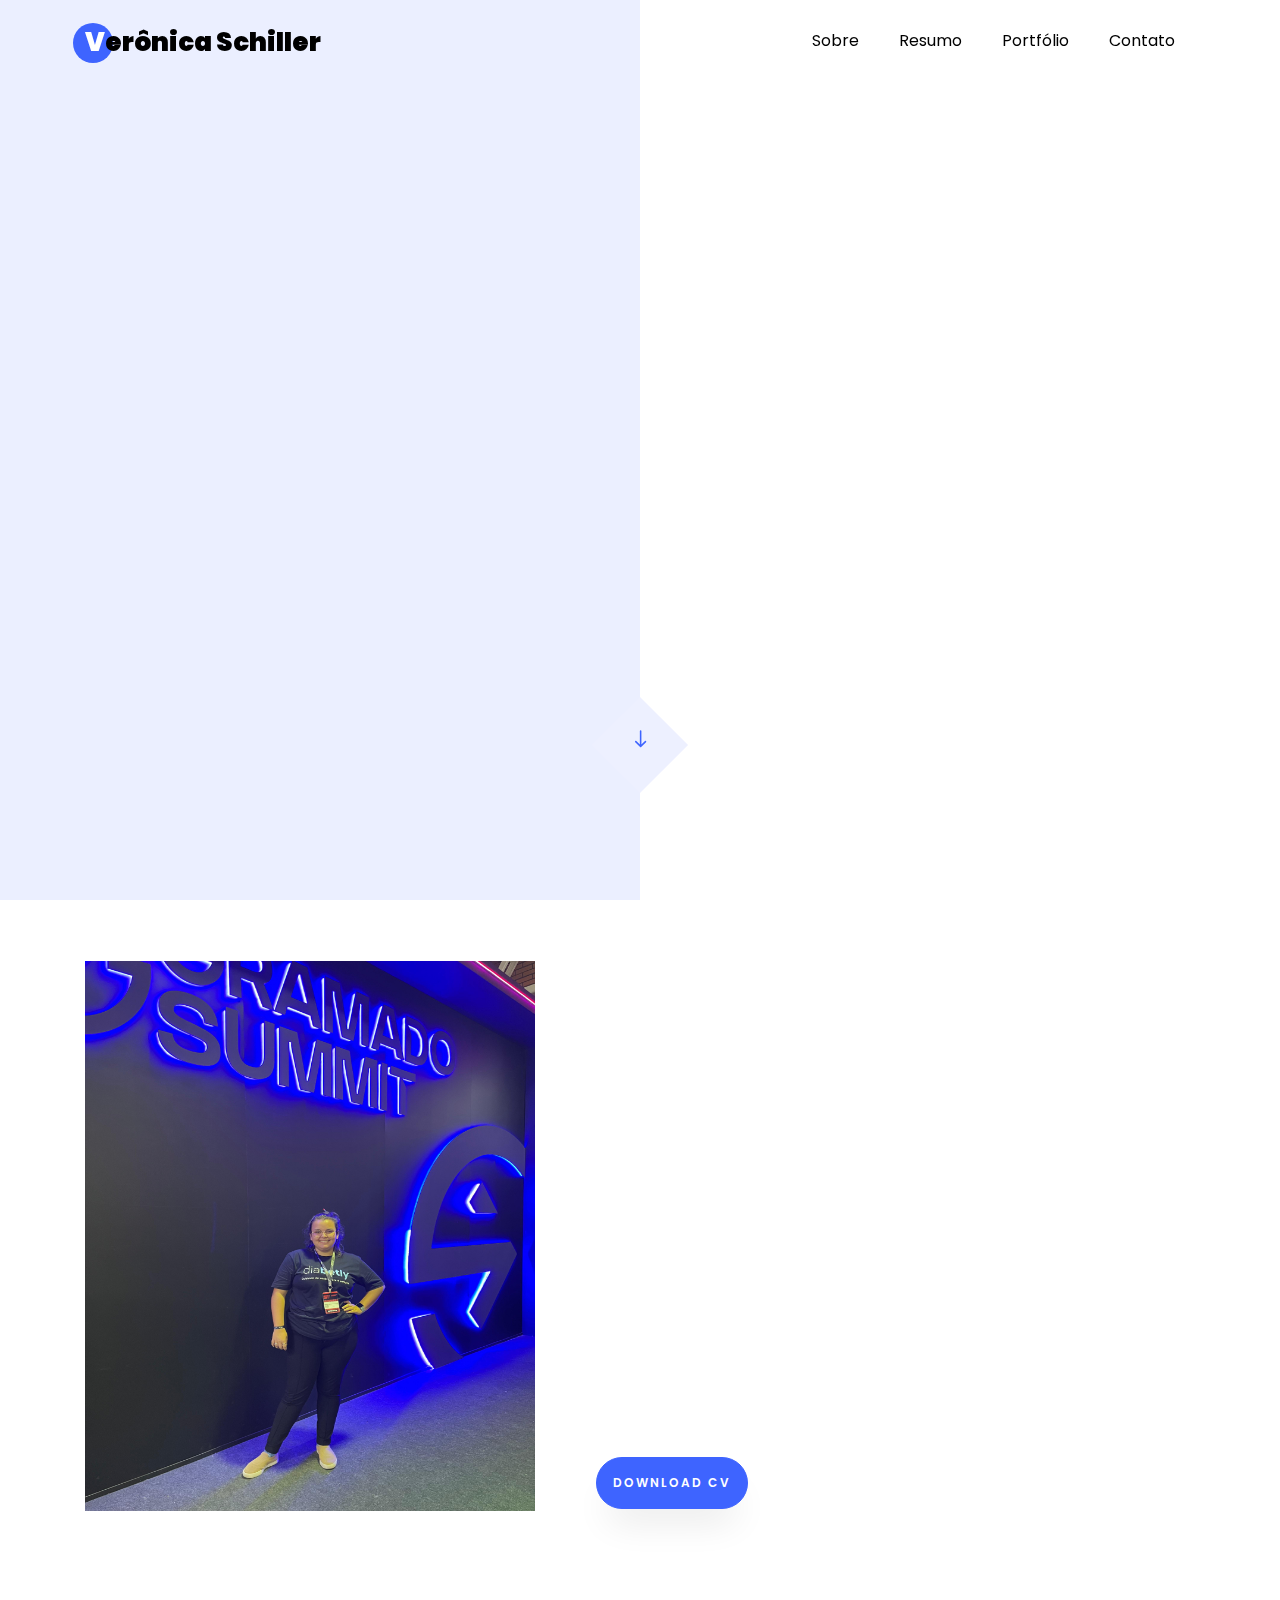
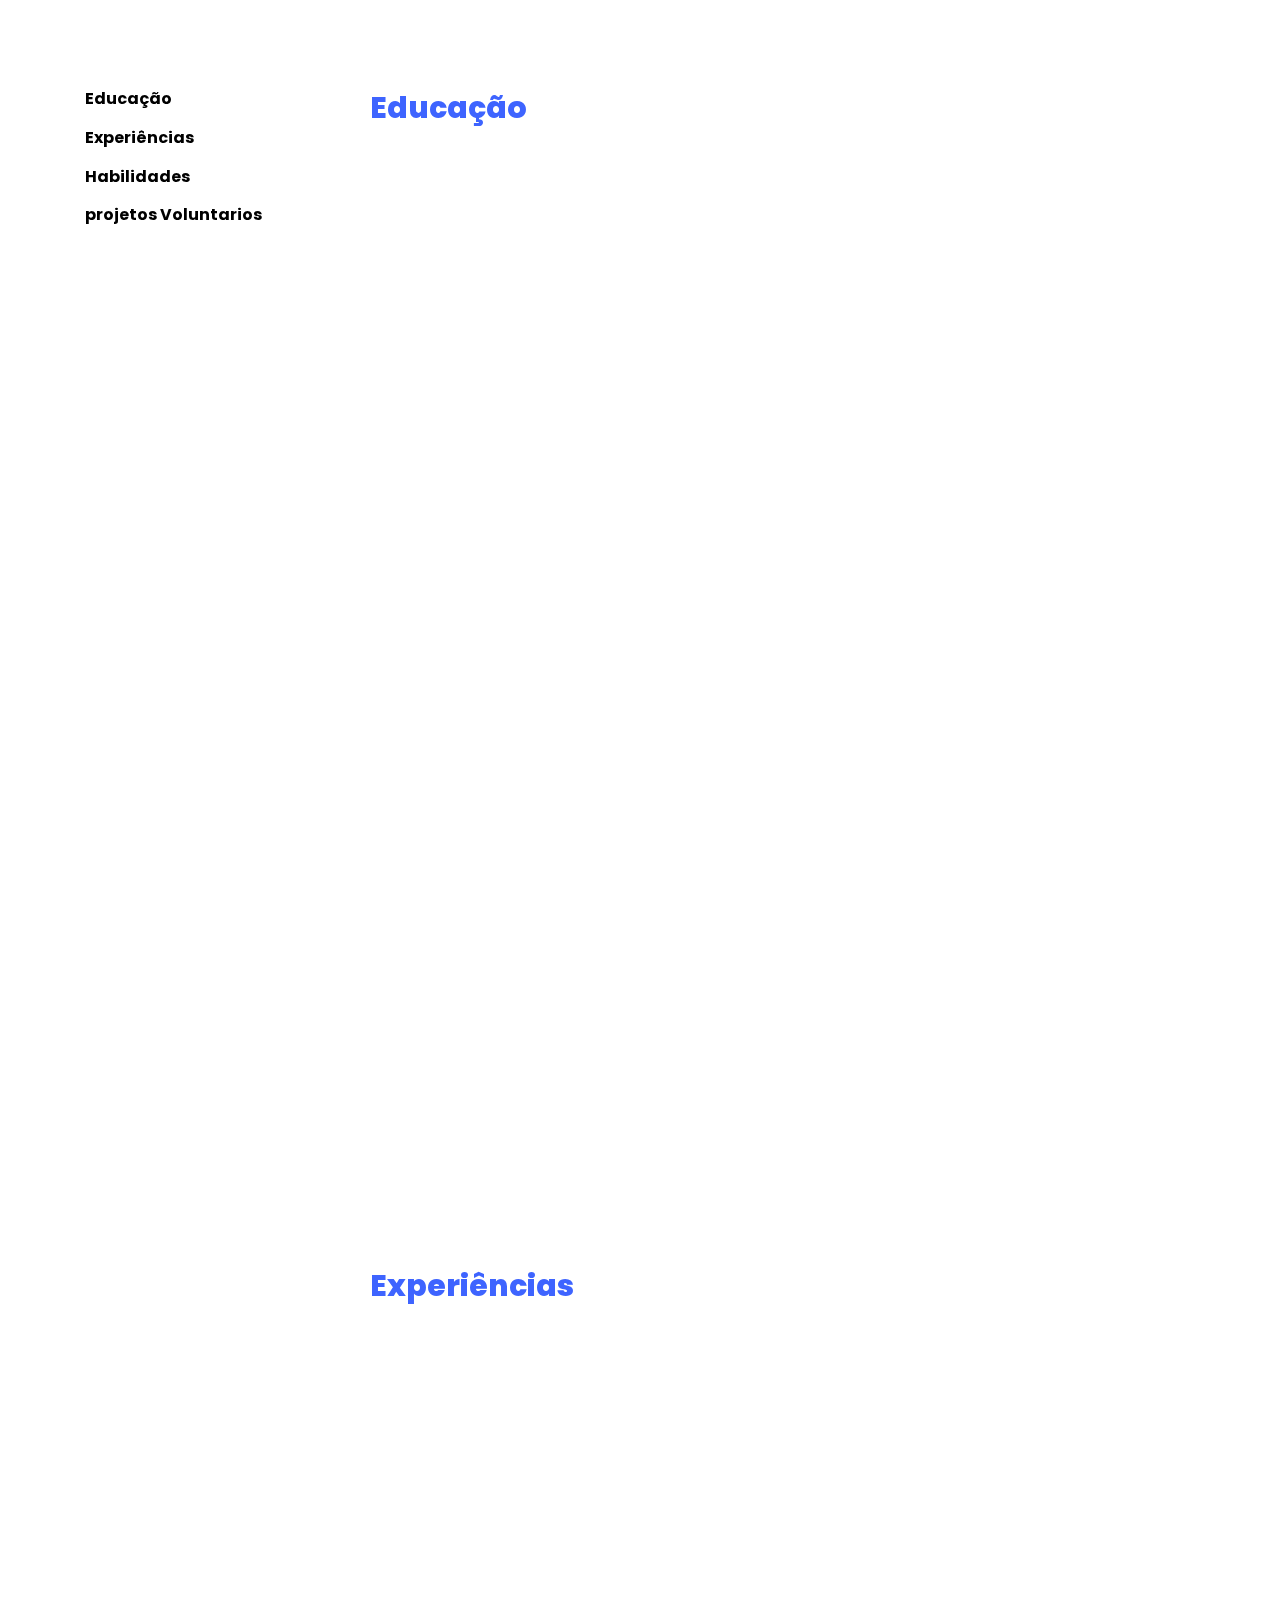
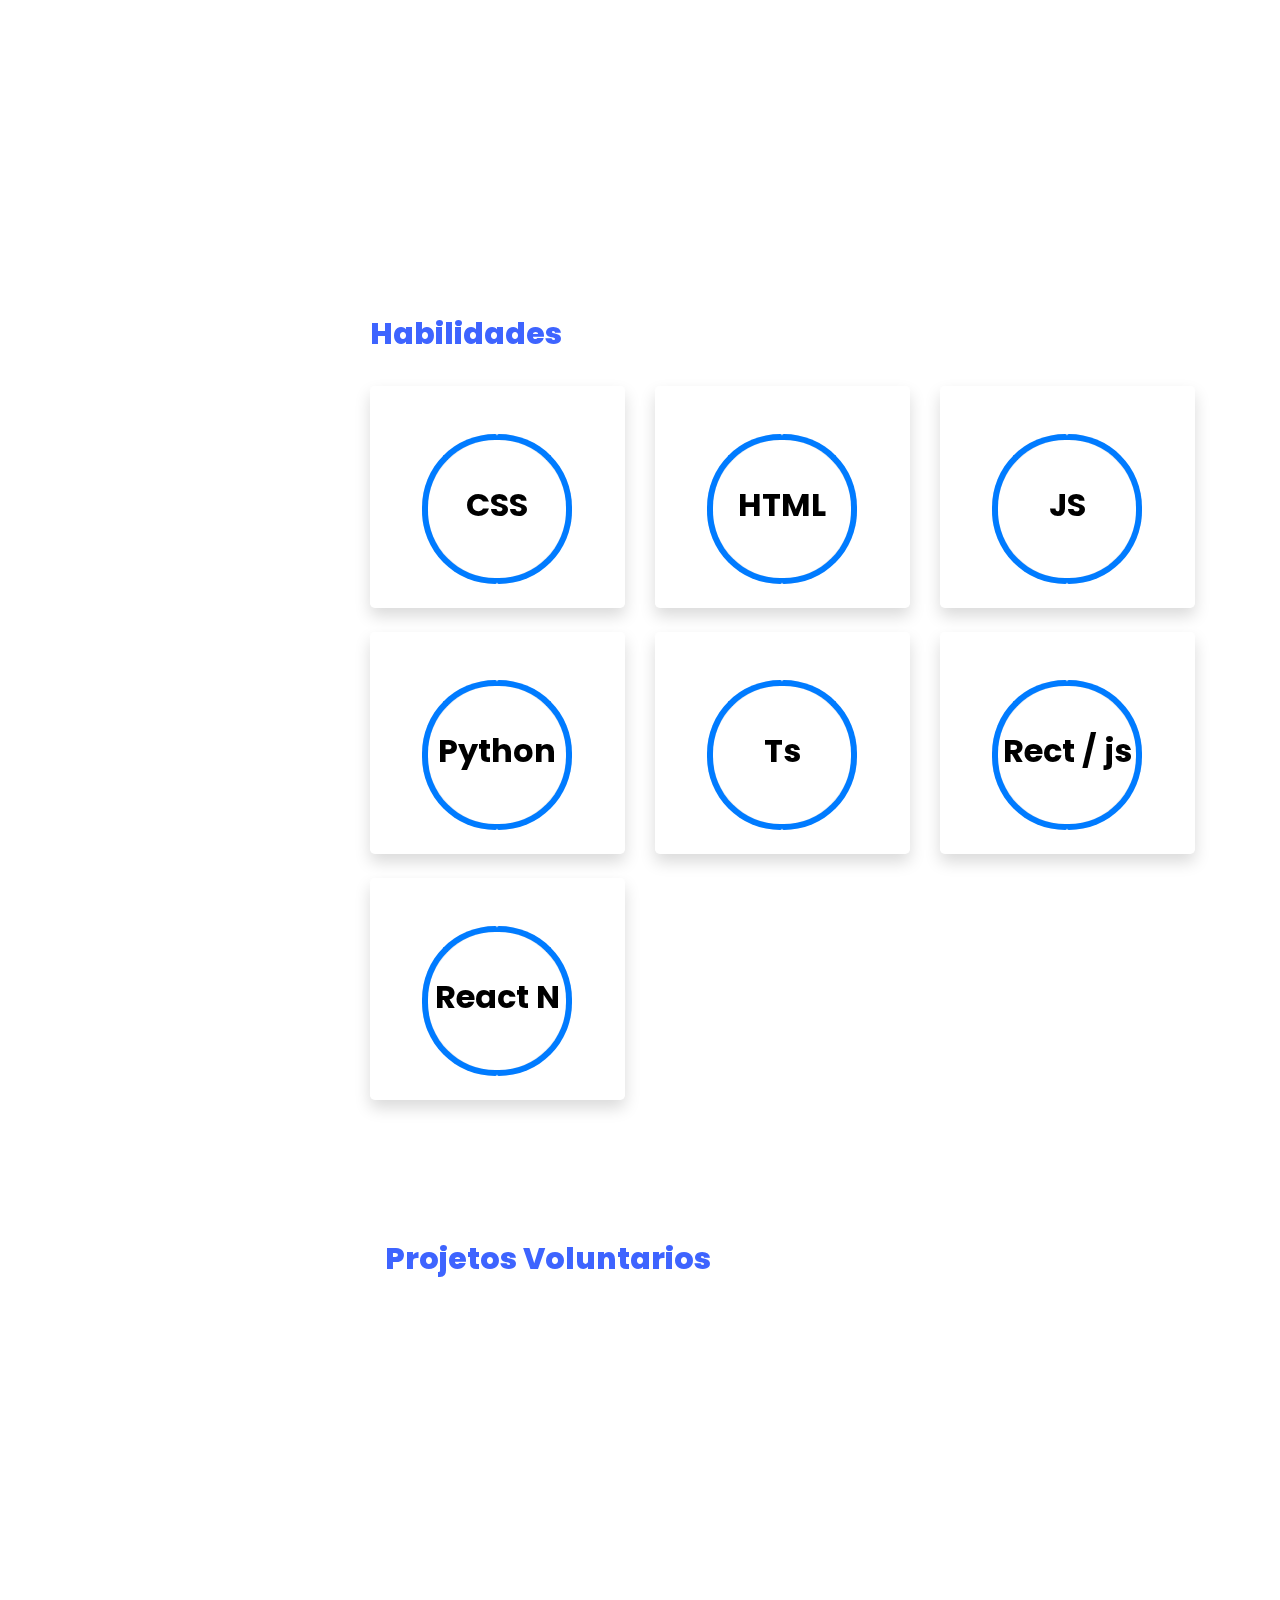
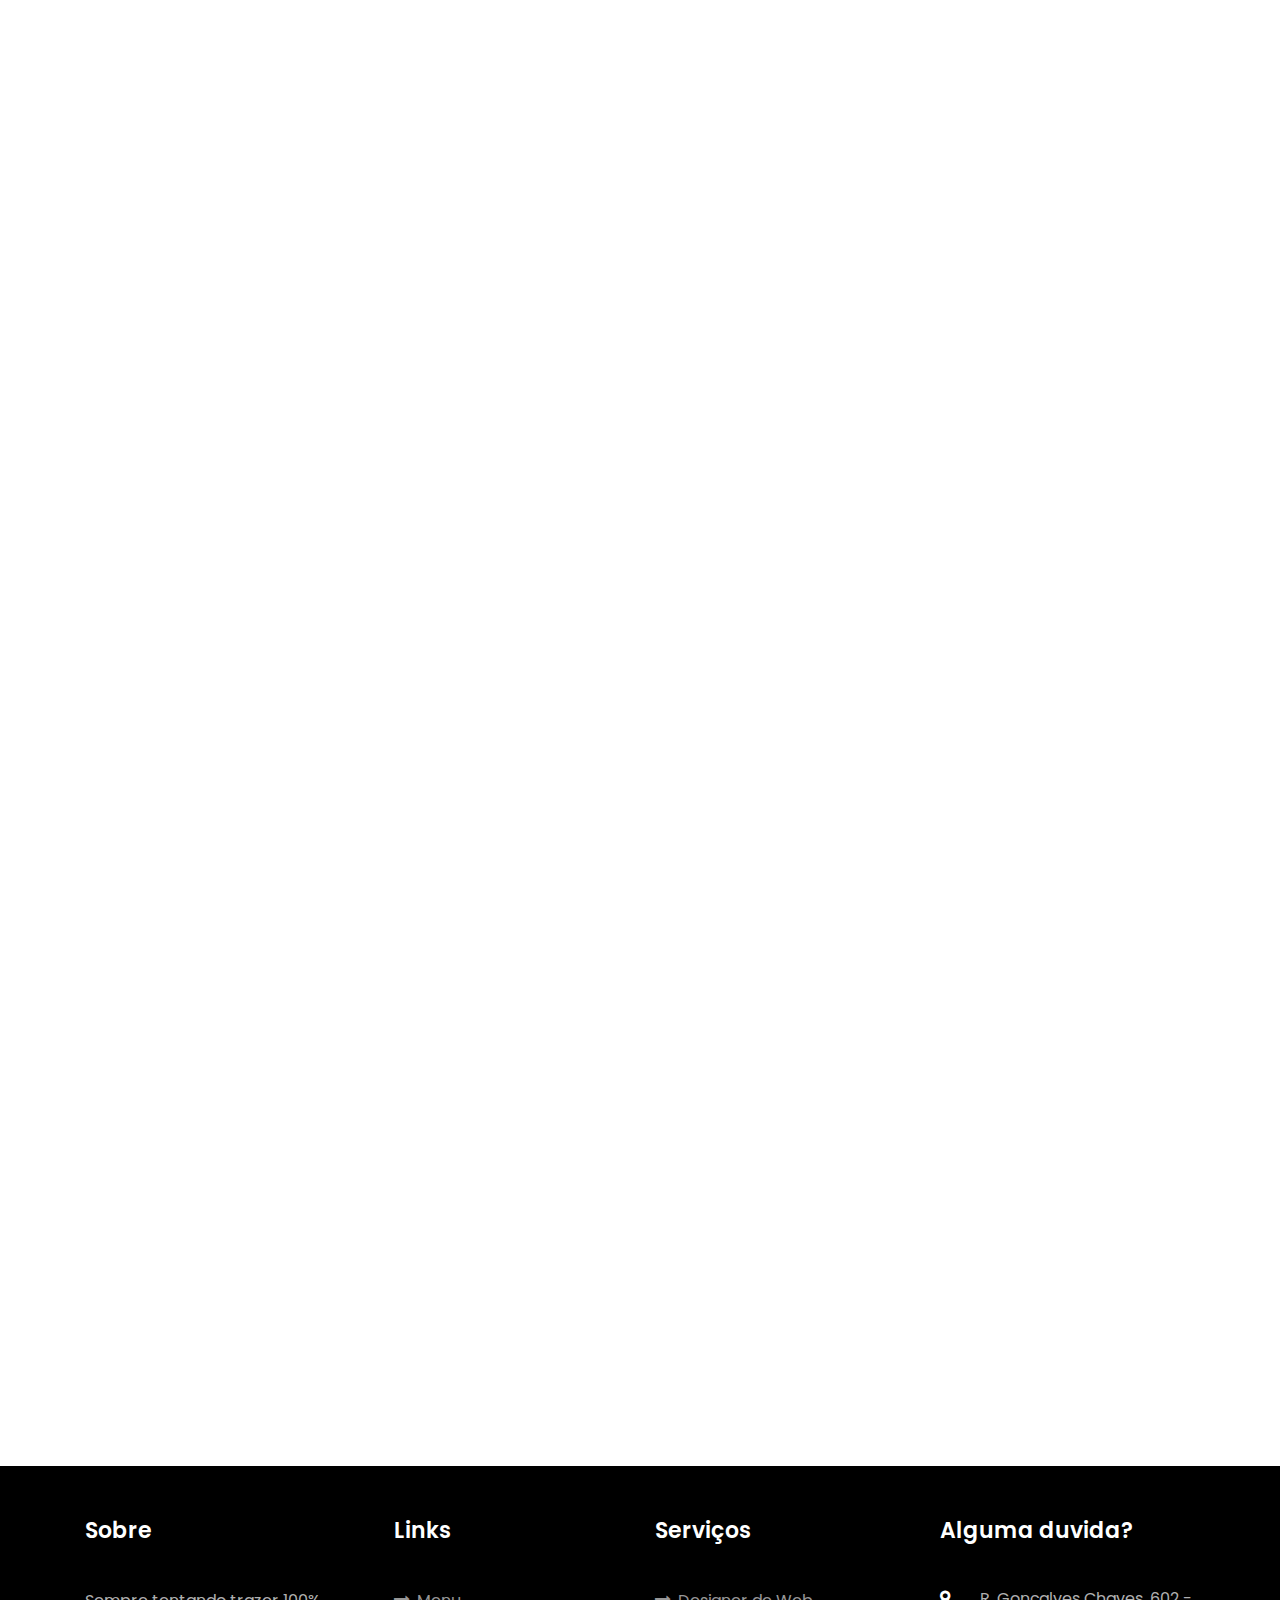
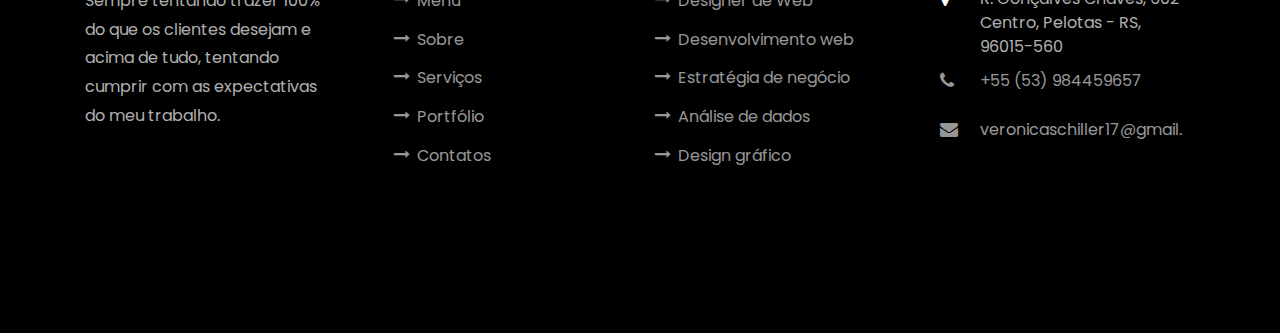
<file: index.html>
<!DOCTYPE html>
<html lang="pt-br">

<head>
	<title>v.s - Posso ser seu no futuro!</title>
	<meta charset="utf-8">
	<meta name="viewport" content="width=device-width, initial-scale=1, shrink-to-fit=no">

	<link href="https://fonts.googleapis.com/css?family=Poppins:100,200,300,400,500,600,700,800,900" rel="stylesheet">

	<link rel="stylesheet" href="css/open-iconic-bootstrap.min.css">
	<link rel="stylesheet" href="css/animate.css">

	<link rel="stylesheet" href="css/owl.carousel.min.css">
	<link rel="stylesheet" href="css/owl.theme.default.min.css">
	<link rel="stylesheet" href="css/magnific-popup.css">

	<link rel="stylesheet" href="css/aos.css">

	<link rel="stylesheet" href="css/ionicons.min.css">

	<link rel="stylesheet" href="css/flaticon.css">
	<link rel="stylesheet" href="css/icomoon.css">
	<link rel="stylesheet" href="css/style.css">
</head>

<body data-spy="scroll" data-target=".site-navbar-target" data-offset="300">


	<nav class="navbar navbar-expand-lg navbar-dark ftco_navbar ftco-navbar-light site-navbar-target fixed-top"
		id="ftco-navbar">
		<div class="container">
			<a class="navbar-brand" href="index.html"><span>V</span>erônica Schiller</a>
			<button class="navbar-toggler js-fh5co-nav-toggle fh5co-nav-toggle" type="button" data-toggle="collapse"
				data-target="#ftco-nav" aria-controls="ftco-nav" aria-expanded="false" aria-label="Toggle navigation">
				<span class="oi oi-menu"></span> Menu
			</button>

			<div class="collapse navbar-collapse" id="ftco-nav">
				<ul class="navbar-nav nav ml-auto">
					<li class="nav-item"><a href="#about-section" class="nav-link"><span>Sobre</span></a></li>
					<li class="nav-item"><a href="#resume-section" class="nav-link"><span>Resumo</span></a></li>
					<li class="nav-item"><a href="#projects-section" class="nav-link"><span>Portfólio</span></a></li>
					<li class="nav-item"><a href="#contact-section" class="nav-link"><span>Contato</span></a></li>
				</ul>
			</div>
		</div>
	</nav>
	<section class="hero-wrap js-fullheight">
		<div class="overlay"></div>
		<div class="container">
			<div class="row no-gutters slider-text js-fullheight justify-content-center align-items-center">
				<div class="col-lg-8 col-md-6 ftco-animate d-flex align-items-center">
					<div class="text text-center">
						<span class="subheading">olá! Eu sou</span>
						<h1>Verônica Schiller</h1>
						<h2>Eu sou
							<span class="txt-rotate" data-period="2000" <!--
								data-rotate='[ "Dev. Fullstack.", "Desenvolvedora.", "Analista de suporte."]'></span>
							-->
						</h2>
					</div>
				</div>
			</div>
		</div>
		</div>
		<div class="mouse">
			<a href="#" class="mouse-icon">
				<div class="mouse-wheel"><span class="ion-ios-arrow-round-down"></span></div>
			</a>
		</div>
	</section>

	<section class="ftco-about img ftco-section ftco-no-pt ftco-no-pb" id="about-section">
        <div class="container">
            <div class="row d-flex no-gutters">
                <div class="col-md-5 col-lg-5 d-flex">
                    <div class="img-about img d-flex align-items-stretch">
                        <div class="overlay"></div>
                        <div class="img d-flex align-self-stretch align-items-center">
                            <img src="images/gramadosummit.jpg" height="550px" width="450px" alt="">
                        </div>
                    </div>
                </div>
                <div class="col-md-7 col-lg-7 pl-md-5 py-5">
                    <div class="row justify-content-start pb-3">
                        <div class="col-md-12 heading-section ftco-animate">
							<h1 class="big">Sobre</h1>
							<h2 class="mb-4">Sobre mim</h2>
							<p>Sou desenvolvedora de software com uma forte paixão por tecnologia e inovação. Atualmente, sou CEO da startup Diabetly, onde lidero o desenvolvimento de um sistema para melhorar a gestão do tratamento de Diabetes Mellitus. Tenho experiência em diversas tecnologias e frameworks, incluindo React, React Native, JavaScript, TypeScript, e muito mais..</p>
							<ul class="about-info mt-4 px-md-0 px-2">
								<li class="d-flex"><span>nome:</span> <span>Verônica A. Schiller</span></li>
								<li class="d-flex"><span>Data De nasc:</span> <span>07 de setembro de 2002</span></li>
								<li class="d-flex"><span>Endereço:</span> <span>Pelotas/RS Três vendas</span></li>
								<li class="d-flex"><span>Email:</span> <span>veronicaschiller17@gmail.com</span></li>
								<li class="d-flex"><span>Fone: </span> <span>+55 (53)984459657</span></li>
							</ul>
						</div>
					</div>

					</p>
					<p><a href="https://drive.google.com/file/d/1pgQ8uU5zvqOqMXTI31I3rBRMTZNa9lMb/view?usp=sharing" class="btn btn-primary py-3 px-3">Download CV</a></p>
				</div>
			</div>
		</div>
		</div>
		</div>
	</section>



	<section class="ftco-section ftco-no-pb goto-here" id="resume-section">
		<div class="container">
			<div class="row">
				<div class="col-md-3">
					<nav id="navi">
						<ul>
							<li><a href="#page-1">Educação</a></li>
							<li><a href="#page-2">Experiências</a></li>
							<li><a href="#page-3">Habilidades</a></li>
							<li><a href="#page-4">projetos Voluntarios</a></li>

						</ul>
					</nav>
				</div>
				<div class="col-md-9">
					<div id="page-1" class="page one">
						<h2 class="heading">Educação</h2>
						<div class="resume-wrap d-flex ftco-animate">
							<div class="icon d-flex align-items-center justify-content-center">
								<span class="flaticon-ideas"></span>
							</div>
							<div class="text pl-3">
								<span class="date">2021-2024</span>
								<h2>formada na faculdade de tecnologia </h2>
								<span class="position">Faculdade Senac</span>
								<span class="position">conclusão: 07/24</span>
								<p>No curso de analise e desenvolvimento de sistemas, apaixonada pela instituição
									desde a primeira vez que entrei </p>
							</div>
						</div>
						<div class="resume-wrap d-flex ftco-animate">
							<div class="icon d-flex align-items-center justify-content-center">
								<span class="flaticon-ideas"></span>
							</div>
							<div class="text pl-3">
								<span class="date">2017-2020</span>
								<h2>Ensino médio (completo)</h2>
								<span class="position">E.E.M Nossa Senhora De Lurdes</span>
								<p>Início/conclusão de ensino médio, formada no anos de 2020</p>
							</div>
						</div>
						<div class="resume-wrap d-flex ftco-animate">
							<div class="icon d-flex align-items-center justify-content-center">
								<span class="flaticon-ideas"></span>
							</div>
							<div class="text pl-3">
								<span class="date">2018-2020</span>
								<h2>Curso de inglês</h2>
								<span class="position">Topway school</span>
								<p>Formada com mérito na escola de inglês, com participações em eventos da escola</p>
							</div>
						</div>
						<div class="resume-wrap d-flex ftco-animate">
							<div class="icon d-flex align-items-center justify-content-center">
								<span class="flaticon-ideas"></span>
							</div>
							<div class="text pl-3">
								<span class="date">2018-2020</span>
								<h2>Ensino fundamental (completo)</h2>
								<span class="position">E.M.E.F. Nossa Senhora das Dores</span>
								<p>Formada com mérito na escola, com boas avaliações escolares, e com participações em
									eventos da escola</p>
							</div>
						</div>
						<div class="resume-wrap d-flex ftco-animate">
							<div class="icon d-flex align-items-center justify-content-center">
								<span class="flaticon-ideas"></span>
							</div>
							<div class="text pl-3">
								<span class="date">2018-2019</span>
								<h2>Curso de dev em robótica</h2>
								<span class="position">rocketseat school</span>
								<p>Conclusão da trilha do curso de dev em robótica</p>
							</div>
						</div>
						<div class="resume-wrap d-flex ftco-animate">
							<div class="icon d-flex align-items-center justify-content-center">
								<span class="flaticon-ideas"></span>
							</div>
					</div>

					<div id="page-2" class="page two">
						<h2 class="heading">Experiências</h2>
						<div class="resume-wrap d-flex ftco-animate">
							<div class="icon d-flex align-items-center justify-content-center">
								<span class="flaticon-ideas"></span>
							</div>
							<div class="text pl-3">
								<span class="date">2023-2024</span>
								<h2>I2c Tecnologia
									Suporte de sistemas de TI</h2>
								<span class="position">I2c tecnologia</span>
								<p>analista de implantação do sistema linx.</p>
							</div>
						</div>
						<div class="resume-wrap d-flex ftco-animate">
							<div class="icon d-flex align-items-center justify-content-center">
								<span class="flaticon-ideas"></span>
							</div>
							<div class="text pl-3">
								<span class="date">2022-2023</span>
								<h2>Estagio em OCI (oracle)</h2>
								<span class="position">Aggrandize</span>
								<p>Estagiaria em desenvolvimento OCI NO-sql.</p>
							</div>
						</div>
						<div class="resume-wrap d-flex ftco-animate">
							<div class="icon d-flex align-items-center justify-content-center">
								<span class="flaticon-ideas"></span>
							</div>
							<div class="text pl-3">
								<span class="date">2021-2022</span>
								<h2>Brainny smart solution </h2>
								<span class="position">senac</span>
								<p>Dev. full stack e Qa </p>
							</div>
						</div>

						<div id="page-3" class="page three">
							<h2 class="heading">Habilidades</h2>
							<div class="row progress-circle mb-5">
								<div class="col-lg-4 mb-4">
									<div class="bg-white rounded-lg shadow p-4">
										<h2 class="h5 font-weight-bold text-center mb-4"></h2>

										<!-- Progress bar 1 -->
										<div class="progress mx-auto" data-value='100'>
											<span class="progress-left">
												<span class="progress-bar border-primary"></span>
											</span>
											<span class="progress-right">
												<span class="progress-bar border-primary"></span>
											</span>
											<div class="progress-value w-100 h-100 rounded-circle d-flex align-items-center justify-content-center">
												<div class="h2 font-weight-bold">CSS<sup class="small"></sup></div>
											  </div>
										</div>
										<!-- END -->


									</div>
								</div>

								<div class="col-lg-4 mb-4">
									<div class="bg-white rounded-lg shadow p-4">
										<h2 class="h5 font-weight-bold text-center mb-4"></h2>

										<!-- Progress bar 1 -->
										<div class="progress mx-auto" data-value='100'>
											<span class="progress-left">
												<span class="progress-bar border-primary"></span>
											</span>
											<span class="progress-right">
												<span class="progress-bar border-primary"></span>
											</span>
											<div class="progress-value w-100 h-100 rounded-circle d-flex align-items-center justify-content-center">
												<div class="h2 font-weight-bold">HTML<sup class="small"></sup></div>
											  </div>
										</div>
										<!-- END -->


									</div>
								</div>

								<div class="col-lg-4 mb-4">
									<div class="bg-white rounded-lg shadow p-4">
										<h2 class="h5 font-weight-bold text-center mb-4"></h2>

										<!-- Progress bar 1 -->
										<div class="progress mx-auto" data-value='100'>
											<span class="progress-left">
												<span class="progress-bar border-primary "></span>
											</span>
											<span class="progress-right">
												<span class="progress-bar border-primary "></span>
											</span>
											<div class="progress-value w-100 h-100 rounded-circle d-flex align-items-center justify-content-center">
												<div class="h2 font-weight-bold">JS<sup class="small"></sup></div>
											  </div>
											</div>
										</div>

										<!-- END -->

									</div>
								<div class="col-lg-4 mb-4">
									<div class="bg-white rounded-lg shadow p-4">
										<h2 class="h5 font-weight-bold text-center mb-4"></h2>

										<!-- Progress bar 1 -->
										<div class="progress mx-auto" data-value='100'>
											<span class="progress-left">
												<span class="progress-bar border-primary "></span>
											</span>
											<span class="progress-right">
												<span class="progress-bar border-primary "></span>
											</span>
											<div class="progress-value w-100 h-100 rounded-circle d-flex align-items-center justify-content-center">
												<div class="h2 font-weight-bold">Python<sup class="small"></sup></div>
											  </div>
											</div>
										</div>

										<!-- END -->

									</div>
								<div class="col-lg-4 mb-4">
									<div class="bg-white rounded-lg shadow p-4">
										<h2 class="h5 font-weight-bold text-center mb-4"></h2>

										<!-- Progress bar 1 -->
										<div class="progress mx-auto" data-value='100'>
											<span class="progress-left">
												<span class="progress-bar border-primary "></span>
											</span>
											<span class="progress-right">
												<span class="progress-bar border-primary "></span>
											</span>
											<div class="progress-value w-100 h-100 rounded-circle d-flex align-items-center justify-content-center">
												<div class="h2 font-weight-bold">Ts<sup class="small"></sup></div>
											  </div>
											</div>
										</div>

										<!-- END -->

									</div>
								<div class="col-lg-4 mb-4">
									<div class="bg-white rounded-lg shadow p-4">
										<h2 class="h5 font-weight-bold text-center mb-4"></h2>

										<!-- Progress bar 1 -->
										<div class="progress mx-auto" data-value='100'>
											<span class="progress-left">
												<span class="progress-bar border-primary "></span>
											</span>
											<span class="progress-right">
												<span class="progress-bar border-primary "></span>
											</span>
											<div class="progress-value w-100 h-100 rounded-circle d-flex align-items-center justify-content-center">
												<div class="h2 font-weight-bold">Rect / js<sup class="small"></sup></div>
											  </div>
											</div>
										</div>

										<!-- END -->

									</div>
								<div class="col-lg-4 mb-4">
									<div class="bg-white rounded-lg shadow p-4">
										<h2 class="h5 font-weight-bold text-center mb-4"></h2>

										<!-- Progress bar 1 -->
										<div class="progress mx-auto" data-value='100'>
											<span class="progress-left">
												<span class="progress-bar border-primary "></span>
											</span>
											<span class="progress-right">
												<span class="progress-bar border-primary "></span>
											</span>
											<div class="progress-value w-100 h-100 rounded-circle d-flex align-items-center justify-content-center">
												<div class="h2 font-weight-bold">React N<sup class="small"></sup></div>
											  </div>
											</div>
										</div>

										<!-- END -->

									</div>
								</div>
							</div>

						</div>
						<div class="col-md-9">
							<div id="page-4" class="page for">
								<h2 class="heading">Projetos Voluntarios</h2>
								<div class="resume-wrap d-flex ftco-animate">
									<div class="icon d-flex align-items-center justify-content-center">
										<span class="flaticon-ideas"></span>
									</div>
									<div class="text pl-3">
										<h2>Senatec empresa jr- faculdade senac pelotas </h2>
										<p>Diretora de desenvolvimento e gestão de projetos
										</p>
									</div>
								</div>
								<div class="resume-wrap d-flex ftco-animate">
									<div class="icon d-flex align-items-center justify-content-center">
										<span class="flaticon-ideas"></span>
									</div>
									<div class="text pl-4">
										<h2>Desenvolvimento de projeto para ilpis</h2>
										<p>Desenvolvido para fundação de lares de idosos Abams</p>
									</div>
								</div>
								<div class="resume-wrap d-flex ftco-animate">
									<div class="icon d-flex align-items-center justify-content-center">
										<span class="flaticon-ideas"></span>
									</div>
									<div class="text pl-3">
										<h2>Diabetly</h2>
										<span class="position">startup</span>
										<p>Ceo startup helthy tech sem fins lucartivos em processo de desenvimento e captação de investimento e conclusão de beta</p>
									</div>
								</div>
					</div>
				</div>
			</div>
		</div>
	</section>


	<section class="ftco-section ftco-project py-0" id="projects-section">
		<div class="container px-md-0">
			<div class="row no-gutters justify-content-center pb-5">
				<div class="col-md-12 heading-section text-center ftco-animate">
					<h1 class="big big-2">Projects</h1>
					<h2 class="mb-4">Meu Portfólio</h2>
					<p>Explore meu portfólio para conhecer os projetos nos quais tenho trabalhado, que refletem minha paixão por desenvolvimento de software e minha dedicação em criar soluções inovadoras e eficientes. Cada projeto representa um marco na minha jornada como desenvolvedora, mostrando meu compromisso em entregar resultados de alta qualidade e impactantes.</p>
				</div>
			</div>
			<div class="row no-gutters">
				<div class="col-md-4">
					<div class="project img ftco-animate d-flex justify-content-center align-items-center"
						style="background-image: url(images/premioXp.jpg);">
						<div class="overlay"></div>
						<div class="text text-center p-4">
							<h3><a href="#">Premio de 1° colocado pelos jurados</a></h3>
							<span>Projeto Diabetly Xp 2022</span>
						</div>
					</div>
				</div>
				<div class="col-md-4">
					<div class="project img ftco-animate d-flex justify-content-center align-items-center"
						style="background-image: url(images/gramadosummit.jpg);">
						<div class="overlay"></div>
						<div class="text text-center p-4">
							<h3><a href="#">Diabetly no Gramado summit</a></h3>
							<span>Gramado Summit 2024</span>
						</div>
					</div>
				</div>

				<div class="col-md-4">
					<div class="project img ftco-animate d-flex justify-content-center align-items-center"
						style="background-image: url(images/ilpis.jpg);">
						<div class="overlay"></div>
						<div class="text text-center p-4">
							<h3><a href="#">Projeto de aplicativo para  Ilpis</a></h3>
							<span>Visita a instituição quinta Urbana com a equipe , entrega feita em 2023</span>
						</div>
					</div>
				</div>
		
				</div>
			</div>
		</div>
	</section>

	<section class="ftco-section contact-section ftco-no-pb pt-5 " id="contact-section">
		<div class="container">
			<div class="row justify-content-center mb-5 pb-3">
				<div class="col-md-7 heading-section text-center ftco-animate">
					<h1 class="big big-2">Contato</h1>
					<h2 class="mb-4">Contato</h2>
					<p>Procurando sempre o melhor jeito de lhe atender!</p>
				</div>
			</div>

			<div class="row d-flex contact-info mb-5">
				<div class="col-md-6 col-lg-3 d-flex ftco-animate">
					<div class="align-self-stretch box text-center p-4 shadow">
						<div class="icon d-flex align-items-center justify-content-center">
							<span class="icon-map-signs"></span>
						</div>
						<div>
							<h3 class="mb-4">Linkedin</h3>
							<p><a href="https://www.linkedin.com/in/veronicaschiller/">Veronica Schiller</p>
						</div>
					</div>
				</div>
				<div class="col-md-6 col-lg-3 d-flex ftco-animate">
					<div class="align-self-stretch box text-center p-4 shadow">
						<div class="icon d-flex align-items-center justify-content-center">
							<span class="icon-phone2"></span>
						</div>
						<div>
							<h3 class="mb-4">Numero pra contato</h3>
							<p><a href="tel://1234567920">+55 (53)984459657</a></p>
						</div>
					</div>
				</div>
				<div class="col-md-6 col-lg-3 d-flex ftco-animate">
					<div class="align-self-stretch box text-center p-4 shadow">
						<div class="icon d-flex align-items-center justify-content-center">
							<span class="icon-paper-plane"></span>
						</div>
						<div>
							<h3 class="mb-4">Endereço de e-mail</h3>
							<p><a href="mailto:exemplo@gmail.com">veronicaschiller17@gmail.<br>com</a></p>
						</div>
					</div>
				</div>
				<div class="col-md-6 col-lg-3 d-flex ftco-animate">
					<div class="align-self-stretch box text-center p-4 shadow">
						<div class="icon d-flex align-items-center justify-content-center">
							<span class="icon-globe"></span>
						</div>
						<div>
							<h3 class="mb-4">Website</h3>
							<p><a href="https://github.com/veronicaschiller">GitHub Veronica</a></p>
						</div>
					</div>
				</div>
			</div>

			
		</div>
		</div>
	</section>


	<footer class="ftco-footer ftco-section pb-1 pt-5">
		<div class="container">
			<div class="row mb-5">
				<div class="col-md">
					<div class="ftco-footer-widget mb-4">
						<h2 class="ftco-heading-2">Sobre</h2>
						<p>Sempre tentando trazer 100% do que os clientes desejam e acima de tudo, tentando cumprir com
							as
							expectativas do meu trabalho.</p>
						<ul class="ftco-footer-social list-unstyled float-md-left float-lft mt-5">
							<li class="ftco-animate"><a href="#"><span class="icon-twitter"></span></a></li>
							<li class="ftco-animate"><a href="#"><span class="icon-facebook"></span></a></li>
							<li class="ftco-animate"><a href="#"><span class="icon-instagram"></span></a></li>
						</ul>
					</div>
				</div>
				<div class="col-md">
					<div class="ftco-footer-widget mb-4 ml-md-4">
						<h2 class="ftco-heading-2">Links</h2>
						<ul class="list-unstyled">
							<li><a href="#"><span class="icon-long-arrow-right mr-2"></span>Menu</a></li>
							<li><a href="#"><span class="icon-long-arrow-right mr-2"></span>Sobre</a></li>
							<li><a href="#"><span class="icon-long-arrow-right mr-2"></span>Serviços</a></li>
							<li><a href="#"><span class="icon-long-arrow-right mr-2"></span>Portfólio</a></li>
							<li><a href="#"><span class="icon-long-arrow-right mr-2"></span>Contatos</a></li>
						</ul>
					</div>
				</div>
				<div class="col-md">
					<div class="ftco-footer-widget mb-4">
						<h2 class="ftco-heading-2">Serviços</h2>
						<ul class="list-unstyled">
							<li><a href="#"><span class="icon-long-arrow-right mr-2"></span>Designer de Web</a></li>
							<li><a href="#"><span class="icon-long-arrow-right mr-2"></span>Desenvolvimento web</a></li>
							<li><a href="#"><span class="icon-long-arrow-right mr-2"></span>Estratégia de negócio</a>
							</li>
							<li><a href="#"><span class="icon-long-arrow-right mr-2"></span>Análise de dados</a></li>
							<li><a href="#"><span class="icon-long-arrow-right mr-2"></span>Design gráfico</a></li>
						</ul>
					</div>
				</div>
				<div class="col-md">
					<div class="ftco-footer-widget mb-4">
						<h2 class="ftco-heading-2">Alguma duvida?</h2>
						<div class="block-23 mb-3">
							<ul>
								<li><span class="icon icon-map-marker"></span><span class="text">R. Gonçalves Chaves,
										602 - Centro, Pelotas - RS, 96015-560</span></li>
								<li><a href="#"><span class="icon icon-phone"></span><span class="text">+55 (53)
											984459657</span></a></li>
								<li><a href="#"><span class="icon icon-envelope"></span><span
											class="text">veronicaschiller17@gmail.</span></a></li>
							</ul>
						</div>
					</div>
				</div>
			</div>

		</div>
	</footer>



	<!-- loader -->
	<div id="ftco-loader" class="show fullscreen"><svg class="circular" width="48px" height="48px">
			<circle class="path-bg" cx="24" cy="24" r="22" fill="none" stroke-width="4" stroke="#eeeeee" />
			<circle class="path" cx="24" cy="24" r="22" fill="none" stroke-width="4" stroke-miterlimit="10"
				stroke="#F96D00" />
		</svg></div>


	<script src="js/jquery.min.js"></script>
	<script src="js/jquery-migrate-3.0.1.min.js"></script>
	<script src="js/popper.min.js"></script>
	<script src="js/bootstrap.min.js"></script>
	<script src="js/jquery.easing.1.3.js"></script>
	<script src="js/jquery.waypoints.min.js"></script>
	<script src="js/jquery.stellar.min.js"></script>
	<script src="js/owl.carousel.min.js"></script>
	<script src="js/jquery.magnific-popup.min.js"></script>
	<script src="js/aos.js"></script>
	<script src="js/jquery.animateNumber.min.js"></script>
	<script src="js/scrollax.min.js"></script>

	<script src="js/main.js"></script>

</body>

</html>
</file>
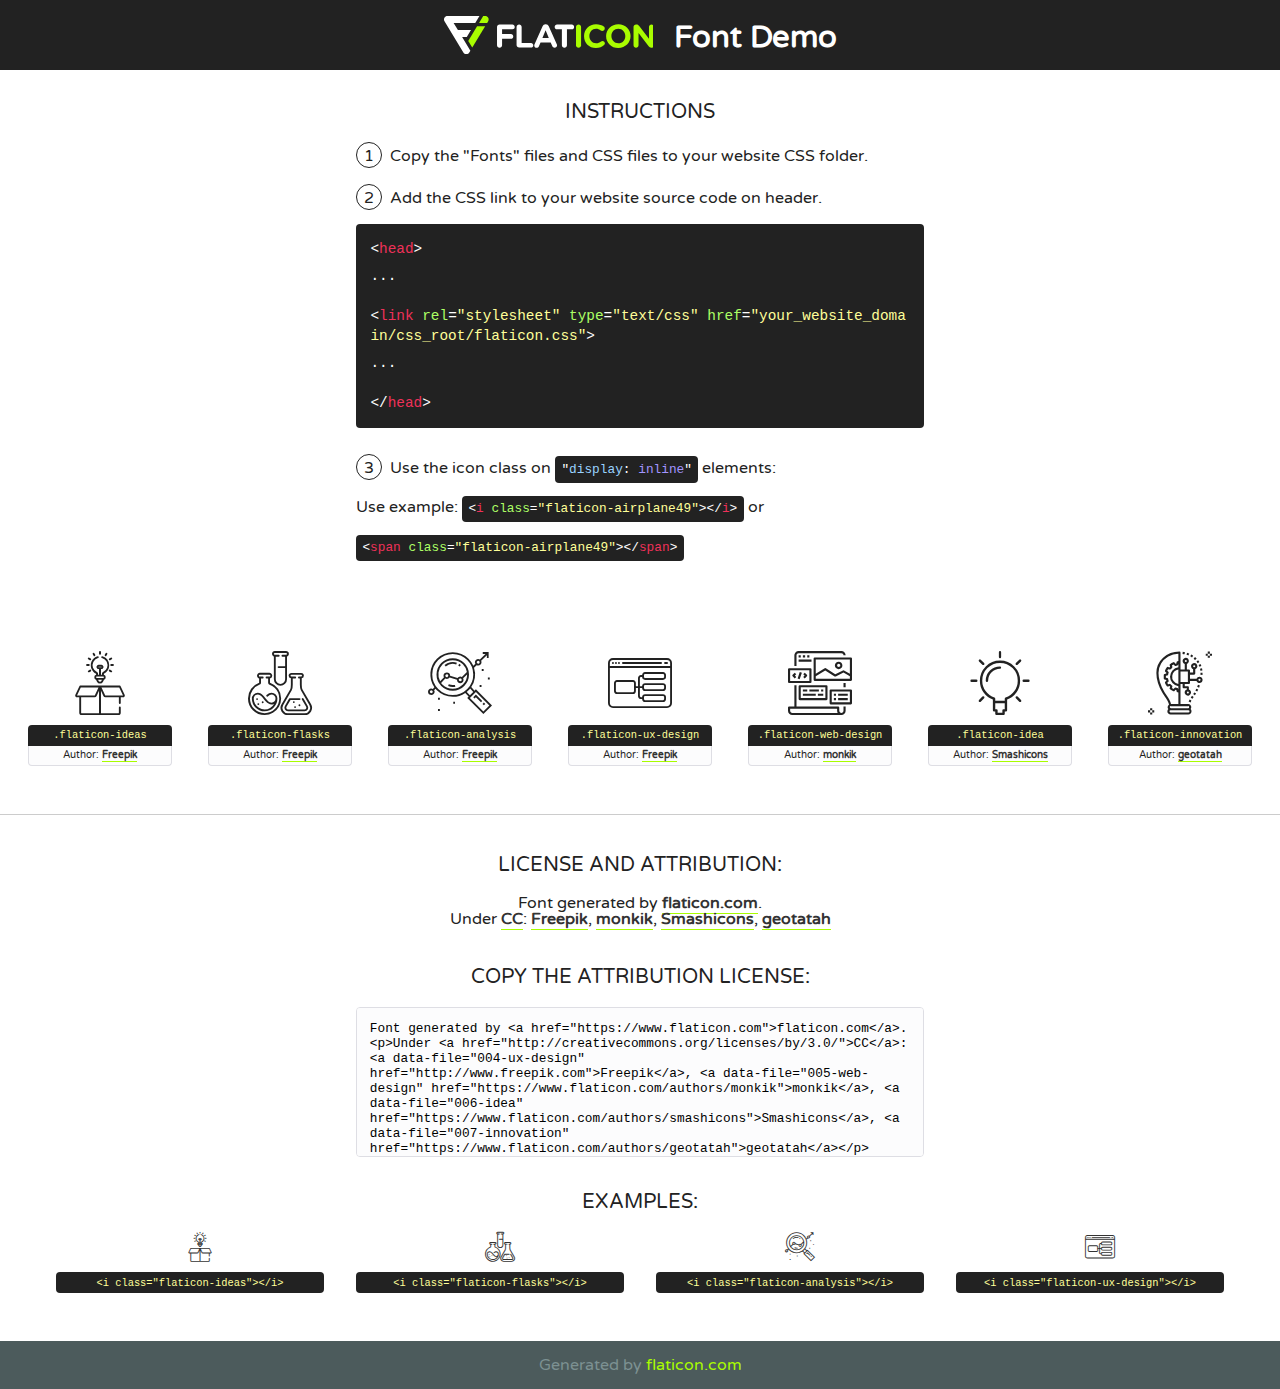
<file: fonts/flaticon/font/flaticon.html>
<!DOCTYPE html>
<!--
  Flaticon icon font: Flaticon
  Creation date: 20/03/2019 02:18
-->
<html>
<!DOCTYPE html>
<html>

<head>
    <title>Flaticon WebFont</title>
    <link href="http://fonts.googleapis.com/css?family=Varela+Round" rel="stylesheet" type="text/css" />
    <link rel="stylesheet" type="text/css" href="flaticon.css">
    <meta charset="UTF-8">
    <style>
    html, body, div, span, applet, object, iframe,
    h1, h2, h3, h4, h5, h6, p, blockquote, pre,
    a, abbr, acronym, address, big, cite, code,
    del, dfn, em, img, ins, kbd, q, s, samp,
    small, strike, strong, sub, sup, tt, var,
    b, u, i, center,
    dl, dt, dd, ol, ul, li,
    fieldset, form, label, legend,
    table, caption, tbody, tfoot, thead, tr, th, td,
    article, aside, canvas, details, embed, 
    figure, figcaption, footer, header, hgroup, 
    menu, nav, output, ruby, section, summary,
    time, mark, audio, video {
        margin: 0;
        padding: 0;
        border: 0;
        font-size: 100%;
        font: inherit;
        vertical-align: baseline;
    }
    /* HTML5 display-role reset for older browsers */
    article, aside, details, figcaption, figure, 
    footer, header, hgroup, menu, nav, section {
        display: block;
    }
    body {
        line-height: 1;
    }
    ol, ul {
        list-style: none;
    }
    blockquote, q {
        quotes: none;
    }
    blockquote:before, blockquote:after,
    q:before, q:after {
        content: '';
        content: none;
    }
    table {
        border-collapse: collapse;
        border-spacing: 0;
    }
    body {
        font-family: 'Varela Round', Helvetica, Arial, sans-serif;
        font-size: 16px;
        color: #222;
    }
    a {
        color: #333;
        border-bottom: 1px solid #a9fd00;
        font-weight: bold;
        text-decoration: none;
    }
    * {
        -moz-box-sizing: border-box;
        -webkit-box-sizing: border-box;
        box-sizing: border-box;
        margin: 0;
        padding: 0;
    }
    [class^="flaticon-"]:before, [class*=" flaticon-"]:before, [class^="flaticon-"]:after, [class*=" flaticon-"]:after {
        font-family: Flaticon;
        font-size: 30px;
        font-style: normal;
        margin-left: 20px;
        color: #333;
    }
    .wrapper {
        max-width: 600px;
        margin: auto;
        padding: 0 1em;
    }
    .title {
        font-size: 1.25em;
        text-align: center;
        margin-bottom: 1em;
        text-transform: uppercase;
    }
    header {
        text-align: center;
        background-color: #222;
        color: #fff;
        padding: 1em;
    }
    header .logo {
        width: 210px;
        height: 38px;
        display: inline-block;
        vertical-align: middle;
        margin-right: 1em;
        border: none;
    }
    header strong {
        font-size: 1.95em;
        font-weight: bold;
        vertical-align: middle;
        margin-top: 5px;
        display: inline-block;
    }
    .demo {
        margin: 2em auto;
        line-height: 1.25em;
    }
    .demo ul li {
        margin-bottom: 1em;
    }
    .demo ul li .num {
        color: #222;
        border-radius: 20px;
        display: inline-block;
        width: 26px;
        padding: 3px;
        height: 26px;
        text-align: center;
        margin-right: 0.5em;
        border: 1px solid #222;
    }
    .demo ul li code {
        background-color: #222;
        border-radius: 4px;
        padding: 0.25em 0.5em;
        display: inline-block;
        color: #fff;
        font-family: Consolas,Monaco,Lucida Console,Liberation Mono,DejaVu Sans Mono,Bitstream Vera Sans Mono,Courier New, monospace;
        font-weight: lighter;
        margin-top: 1em;
        font-size: 0.8em;
        word-break: break-all;
    }
    .demo ul li code.big {
        padding: 1em;
        font-size: 0.9em;
    }
    .demo ul li code .red {
        color: #EF3159;
    }
    .demo ul li code .green {
        color: #ACFF65;
    }
    .demo ul li code .yellow {
        color: #FFFF99;
    }
    .demo ul li code .blue {
        color: #99D3FF;
    }
    .demo ul li code .purple {
        color: #A295FF;
    }
    .demo ul li code .dots {
        margin-top: 0.5em;
        display: block;
    }
    #glyphs {
        border-bottom: 1px solid #ccc;
        padding: 2em 0;
        text-align: center;
    }
    .glyph {
        display: inline-block;
        width: 9em;
        margin: 1em;
        text-align: center;
        vertical-align: top;
        background: #FFF;
    }
    .glyph .glyph-icon {
        padding: 10px;
        display: block;
        font-family:"Flaticon";
        font-size: 64px;
        line-height: 1;
    }
    .glyph .glyph-icon:before {
        font-size: 64px;
        color: #222;
        margin-left: 0;
    }
    .class-name {
        font-size: 0.65em;
        background-color: #222;
        color: #fff;
        border-radius: 4px 4px 0 0;
        padding: 0.5em;
        color: #FFFF99;
        font-family: Consolas,Monaco,Lucida Console,Liberation Mono,DejaVu Sans Mono,Bitstream Vera Sans Mono,Courier New, monospace;
    }
    .author-name {
        font-size: 0.6em;
        background-color: #fcfcfd;
        border: 1px solid #DEDEE4;
        border-top: 0;
        border-radius: 0 0 4px 4px;
        padding: 0.5em;
    }
    .class-name:last-child {
        font-size: 10px;
        color:#888;
    }
    .class-name:last-child a {
        font-size: 10px;
        color:#555;
    }
    .class-name:last-child a:hover {
        color:#a9fd00;
    }
    .glyph > input {
        display: block;
        width: 100px;
        margin: 5px auto;
        text-align: center;
        font-size: 12px;
        cursor: text;
    }
    .glyph > input.icon-input {
        font-family:"Flaticon";
        font-size: 16px;
        margin-bottom: 10px;
    }
    .attribution .title {
        margin-top: 2em;
    }
    .attribution textarea {
        background-color: #fcfcfd;
        padding: 1em;
        border: none;
        box-shadow: none;
        border: 1px solid #DEDEE4;
        border-radius: 4px;
        resize: none;
        width: 100%;
        height: 150px;
        font-size: 0.8em;
        font-family: Consolas,Monaco,Lucida Console,Liberation Mono,DejaVu Sans Mono,Bitstream Vera Sans Mono,Courier New, monospace;
        -webkit-appearance: none;
    }
    .iconsuse {
        margin: 2em auto;
        text-align: center;
        max-width: 1200px;
    }
    .iconsuse:after {
        content: '';
        display: table;
        clear: both;
    }
    .iconsuse .image {
        float: left;
        width: 25%;
        padding: 0 1em;
    }
    .iconsuse .image p {
        margin-bottom: 1em;
    }
    .iconsuse .image span {
        display: block;
        font-size: 0.65em;
        background-color: #222;
        color: #fff;
        border-radius: 4px;
        padding: 0.5em;
        color: #FFFF99;
        margin-top: 1em;
        font-family: Consolas,Monaco,Lucida Console,Liberation Mono,DejaVu Sans Mono,Bitstream Vera Sans Mono,Courier New, monospace;
    }
    #footer {
        text-align: center;
        background-color: #4C5B5C;
        color: #7c9192;
        padding: 1em;
    }
    #footer a {
        border: none;
        color: #a9fd00;
        font-weight: normal;
    }
    @media (max-width: 960px) {
        .iconsuse .image {
            width: 50%;
        }
    }
    @media (max-width: 560px) {
        .iconsuse .image {
            width: 100%;
        }
    }
    </style>
</head>

<body class="characters-off">

    <header>
        <a href="https://www.flaticon.com" target="_blank" class="logo">
            <svg version="1.1" xmlns="http://www.w3.org/2000/svg" xmlns:xlink="http://www.w3.org/1999/xlink" xmlns:a="http://ns.adobe.com/AdobeSVGViewerExtensions/3.0/" viewBox="0 0 560.875 102.036" enable-background="new 0 0 560.875 102.036" xml:space="preserve">
                <defs>
                </defs>
                <g>
                    <g class="letters">
                        <path fill="#ffffff" d="M141.596,29.675c0-3.777,2.985-6.767,6.764-6.767h34.438c3.426,0,6.15,2.728,6.15,6.15
                        c0,3.43-2.724,6.149-6.15,6.149h-27.674v13.091h23.719c3.429,0,6.151,2.724,6.151,6.15c0,3.43-2.723,6.149-6.151,6.149h-23.719
                        v17.574c0,3.773-2.986,6.761-6.764,6.761c-3.779,0-6.764-2.989-6.764-6.761V29.675z"></path>
                        <path fill="#ffffff" d="M193.844,29.149c0-3.781,2.985-6.767,6.764-6.767c3.776,0,6.763,2.985,6.763,6.767v42.957h25.039
                        c3.426,0,6.149,2.726,6.149,6.153c0,3.425-2.723,6.15-6.149,6.15h-31.802c-3.779,0-6.764-2.986-6.764-6.768V29.149z"></path>
                        <path fill="#ffffff" d="M241.891,75.71l21.438-48.407c1.492-3.341,4.215-5.357,7.906-5.357h0.792
                        c3.686,0,6.323,2.017,7.815,5.357l21.439,48.407c0.436,0.967,0.701,1.845,0.701,2.723c0,3.602-2.809,6.501-6.414,6.501
                        c-3.161,0-5.269-1.845-6.499-4.655l-4.132-9.661h-27.059l-4.301,10.102c-1.144,2.631-3.426,4.214-6.237,4.214
                        c-3.517,0-6.24-2.81-6.24-6.325C241.1,77.64,241.451,76.677,241.891,75.71z M279.932,58.666l-8.521-20.297l-8.526,20.297H279.932
                        z"></path>
                        <path fill="#ffffff" d="M314.864,35.387H301.86c-3.429,0-6.239-2.813-6.239-6.238c0-3.429,2.811-6.24,6.239-6.24h39.533
                        c3.426,0,6.237,2.811,6.237,6.24c0,3.425-2.811,6.238-6.237,6.238h-13.001v42.785c0,3.773-2.99,6.761-6.764,6.761
                        c-3.779,0-6.764-2.989-6.764-6.761V35.387z"></path>
                        <path fill="#A9FD00" d="M352.615,29.149c0-3.781,2.985-6.767,6.767-6.767c3.774,0,6.761,2.985,6.761,6.767v49.024
                        c0,3.773-2.987,6.761-6.761,6.761c-3.781,0-6.767-2.989-6.767-6.761V29.149z"></path>
                        <path fill="#A9FD00" d="M374.132,53.836v-0.179c0-17.481,13.178-31.801,32.065-31.801c9.22,0,15.459,2.458,20.557,6.238
                        c1.402,1.054,2.637,2.985,2.637,5.357c0,3.692-2.985,6.59-6.681,6.59c-1.845,0-3.071-0.702-4.044-1.319
                        c-3.776-2.813-7.729-4.393-12.562-4.393c-10.364,0-17.831,8.611-17.831,19.154v0.173c0,10.542,7.291,19.329,17.831,19.329
                        c5.715,0,9.492-1.756,13.359-4.834c1.049-0.874,2.458-1.491,4.039-1.491c3.429,0,6.325,2.813,6.325,6.236
                        c0,2.106-1.056,3.78-2.282,4.834c-5.539,4.834-12.036,7.733-21.878,7.733C387.572,85.464,374.132,71.493,374.132,53.836z"></path>
                        <path fill="#A9FD00" d="M433.009,53.836v-0.179c0-17.481,13.79-31.801,32.766-31.801c18.981,0,32.592,14.143,32.592,31.628v0.173
                        c0,17.483-13.785,31.807-32.769,31.807C446.625,85.464,433.009,71.32,433.009,53.836z M484.224,53.836v-0.179
                        c0-10.539-7.725-19.326-18.626-19.326c-10.893,0-18.449,8.611-18.449,19.154v0.173c0,10.542,7.73,19.329,18.626,19.329
                        C476.676,72.986,484.224,64.378,484.224,53.836z"></path>
                        <path fill="#A9FD00" d="M506.233,29.321c0-3.774,2.99-6.763,6.767-6.763h1.401c3.252,0,5.183,1.583,7.029,3.953l26.093,34.265
                        V29.059c0-3.692,2.99-6.677,6.681-6.677c3.683,0,6.671,2.985,6.671,6.677v48.934c0,3.78-2.987,6.765-6.764,6.765h-0.436
                        c-3.257,0-5.188-1.581-7.034-3.953l-27.056-35.492v32.944c0,3.687-2.985,6.676-6.678,6.676c-3.683,0-6.673-2.989-6.673-6.676
                        V29.321z"></path>
                    </g>
                    <g class="insignia">
                        <path fill="#ffffff" d="M48.372,56.137h12.517l11.156-18.537H37.186L25.688,18.539h57.825L94.668,0H9.271
                        C5.925,0,2.842,1.801,1.198,4.716c-1.644,2.907-1.593,6.482,0.134,9.343l50.38,83.501c1.678,2.781,4.689,4.476,7.938,4.476
                        c3.246,0,6.257-1.695,7.935-4.476l2.898-4.804L48.372,56.137z"></path>
                        <g class="i">
                            <path fill="#A9FD00" d="M93.575,18.539h0.031v0.004l21.652,0.004l2.705-4.488c1.727-2.861,1.778-6.436,0.133-9.343
                            C116.454,1.801,113.371,0,110.026,0h-5.294L93.575,18.539z"></path>
                            <polygon fill="#A9FD00" points="88.291,27.356 64.725,66.486 75.519,84.404 109.942,27.356"></polygon>
                        </g>
                    </g>
                </g>
            </svg>
        </a>
        <strong>Font Demo</strong>
    </header>


    <section class="demo wrapper">

        <p class="title">Instructions</p>

        <ul>
            <li>
                <span class="num">1</span>Copy the "Fonts" files and CSS files to your website CSS folder.
            </li>
            <li>
                <span class="num">2</span>Add the CSS link to your website source code on header.
                <code class="big">
                    &lt;<span class="red">head</span>&gt;
                    <br/><span class="dots">...</span>
                    <br/>&lt;<span class="red">link</span> <span class="green">rel</span>=<span class="yellow">"stylesheet"</span> <span class="green">type</span>=<span class="yellow">"text/css"</span> <span class="green">href</span>=<span class="yellow">"your_website_domain/css_root/flaticon.css"</span>&gt;
                    <br/><span class="dots">...</span>
                    <br/>&lt;/<span class="red">head</span>&gt;
                </code>
            </li>

            <li>
                <p>
                    <span class="num">3</span>Use the icon class on <code>"<span class="blue">display</span>:<span class="purple"> inline</span>"</code> elements:
                    <br />
                    Use example: <code>&lt;<span class="red">i</span> <span class="green">class</span>=<span class="yellow">&quot;flaticon-airplane49&quot;</span>&gt;&lt;/<span class="red">i</span>&gt;</code> or <code>&lt;<span class="red">span</span> <span class="green">class</span>=<span class="yellow">&quot;flaticon-airplane49&quot;</span>&gt;&lt;/<span class="red">span</span>&gt;</code>
            </li>
        </ul>

    </section>




   <section id="glyphs">          
    
      
        <div class="glyph"><div class="glyph-icon flaticon-ideas"></div>
            <div class="class-name">.flaticon-ideas</div>
            <div class="author-name">Author: <a data-file="001-ideas" href="http://www.freepik.com">Freepik</a> </div> 
        </div>        
        
        <div class="glyph"><div class="glyph-icon flaticon-flasks"></div>
            <div class="class-name">.flaticon-flasks</div>
            <div class="author-name">Author: <a data-file="002-flasks" href="http://www.freepik.com">Freepik</a> </div> 
        </div>        
        
        <div class="glyph"><div class="glyph-icon flaticon-analysis"></div>
            <div class="class-name">.flaticon-analysis</div>
            <div class="author-name">Author: <a data-file="003-analysis" href="http://www.freepik.com">Freepik</a> </div> 
        </div>        
        
        <div class="glyph"><div class="glyph-icon flaticon-ux-design"></div>
            <div class="class-name">.flaticon-ux-design</div>
            <div class="author-name">Author: <a data-file="004-ux-design" href="http://www.freepik.com">Freepik</a> </div> 
        </div>        
        
        <div class="glyph"><div class="glyph-icon flaticon-web-design"></div>
            <div class="class-name">.flaticon-web-design</div>
            <div class="author-name">Author: <a data-file="005-web-design" href="https://www.flaticon.com/authors/monkik">monkik</a> </div> 
        </div>        
        
        <div class="glyph"><div class="glyph-icon flaticon-idea"></div>
            <div class="class-name">.flaticon-idea</div>
            <div class="author-name">Author: <a data-file="006-idea" href="https://www.flaticon.com/authors/smashicons">Smashicons</a> </div> 
        </div>        
        
        <div class="glyph"><div class="glyph-icon flaticon-innovation"></div>
            <div class="class-name">.flaticon-innovation</div>
            <div class="author-name">Author: <a data-file="007-innovation" href="https://www.flaticon.com/authors/geotatah">geotatah</a> </div> 
        </div>        
        

    </section>



    <section class="attribution wrapper"   style="text-align:center;">

      <div class="title">License and attribution:</div><div class="attrDiv">Font generated by <a href="https://www.flaticon.com">flaticon.com</a>. <div><p>Under <a href="http://creativecommons.org/licenses/by/3.0/">CC</a>: <a data-file="004-ux-design" href="http://www.freepik.com">Freepik</a>, <a data-file="005-web-design" href="https://www.flaticon.com/authors/monkik">monkik</a>, <a data-file="006-idea" href="https://www.flaticon.com/authors/smashicons">Smashicons</a>, <a data-file="007-innovation" href="https://www.flaticon.com/authors/geotatah">geotatah</a></p>  </div>
      </div>
      <div class="title">Copy the Attribution License:</div>

    <textarea onclick="this.focus();this.select();">Font generated by &lt;a href=&quot;https://www.flaticon.com&quot;&gt;flaticon.com&lt;/a&gt;. <p>Under <a href="http://creativecommons.org/licenses/by/3.0/">CC</a>: <a data-file="004-ux-design" href="http://www.freepik.com">Freepik</a>, <a data-file="005-web-design" href="https://www.flaticon.com/authors/monkik">monkik</a>, <a data-file="006-idea" href="https://www.flaticon.com/authors/smashicons">Smashicons</a>, <a data-file="007-innovation" href="https://www.flaticon.com/authors/geotatah">geotatah</a></p>  
     </textarea>

    </section>

    <section class="iconsuse">

          <div class="title">Examples:</div>            
             
            <div class="image">
                <p>
                    <i class="glyph-icon flaticon-ideas"></i> 
                    <span>&lt;i class=&quot;flaticon-ideas&quot;&gt;&lt;/i&gt;</span>
                </p>
            </div>
            
            <div class="image">
                <p>
                    <i class="glyph-icon flaticon-flasks"></i> 
                    <span>&lt;i class=&quot;flaticon-flasks&quot;&gt;&lt;/i&gt;</span>
                </p>
            </div>
            
            <div class="image">
                <p>
                    <i class="glyph-icon flaticon-analysis"></i> 
                    <span>&lt;i class=&quot;flaticon-analysis&quot;&gt;&lt;/i&gt;</span>
                </p>
            </div>
            
            <div class="image">
                <p>
                    <i class="glyph-icon flaticon-ux-design"></i> 
                    <span>&lt;i class=&quot;flaticon-ux-design&quot;&gt;&lt;/i&gt;</span>
                </p>
            </div>
                       
        </div>
                            
    </section>

<div id="footer">
    <div>Generated by <a href="https://www.flaticon.com">flaticon.com</a>
    </div>
</div>



</body>
</html>
</file>
<file: css/flaticon.css>
/*
  	Flaticon icon font: Flaticon
  	Creation date: 04/01/2019 13:45
  	*/


@font-face {
  font-family: "Flaticon";
  src: url("../fonts/flaticon/font/Flaticon.eot");
  src: url("../fonts/flaticon/font/Flaticon.eot?#iefix") format("embedded-opentype"),
       url("../fonts/flaticon/font/Flaticon.woff") format("woff"),
       url("../fonts/flaticon/font/Flaticon.ttf") format("truetype"),
       url("../fonts/flaticon/font/Flaticon.svg#Flaticon") format("svg");
  font-weight: normal;
  font-style: normal;
}

@media screen and (-webkit-min-device-pixel-ratio:0) {
  @font-face {
    font-family: "Flaticon";
    src: url("../fonts/flaticon/font/Flaticon.svg#Flaticon") format("svg");
  }
}

[class^="flaticon-"]:before, [class*=" flaticon-"]:before,
[class^="flaticon-"]:after, [class*=" flaticon-"]:after {   
  font-family: Flaticon;
  font-style: normal;
  font-weight: normal;
  font-variant: normal;
  text-transform: none;
  line-height: 1;

  /* Better Font Rendering =========== */
  -webkit-font-smoothing: antialiased;
  -moz-osx-font-smoothing: grayscale;
}

.flaticon-ideas:before { content: "\f100"; }
.flaticon-flasks:before { content: "\f101"; }
.flaticon-analysis:before { content: "\f102"; }
.flaticon-ux-design:before { content: "\f103"; }
.flaticon-web-design:before { content: "\f104"; }
.flaticon-idea:before { content: "\f105"; }
.flaticon-innovation:before { content: "\f106"; }
</file>
<file: css/icomoon.css>
@font-face {
  font-family: 'icomoon';
  src:  url('../fonts/icomoon/icomoon.eot?6tt51o');
  src:  url('../fonts/icomoon/icomoon.eot?6tt51o#iefix') format('embedded-opentype'),
    url('../fonts/icomoon/icomoon.ttf?6tt51o') format('truetype'),
    url('../fonts/icomoon/icomoon.woff?6tt51o') format('woff'),
    url('../fonts/icomoon/icomoon.svg?6tt51o#icomoon') format('svg');
  font-weight: normal;
  font-style: normal;
}

[class^="icon-"], [class*=" icon-"] {
  /* use !important to prevent issues with browser extensions that change fonts */
  font-family: 'icomoon' !important;
  speak: none;
  font-style: normal;
  font-weight: normal;
  font-variant: normal;
  text-transform: none;
  line-height: 1;

  /* Better Font Rendering =========== */
  -webkit-font-smoothing: antialiased;
  -moz-osx-font-smoothing: grayscale;
}

.icon-asterisk:before {
  content: "\f069";
}
.icon-plus:before {
  content: "\f067";
}
.icon-question:before {
  content: "\f128";
}
.icon-minus:before {
  content: "\f068";
}
.icon-glass:before {
  content: "\f000";
}
.icon-music:before {
  content: "\f001";
}
.icon-search:before {
  content: "\f002";
}
.icon-envelope-o:before {
  content: "\f003";
}
.icon-heart:before {
  content: "\f004";
}
.icon-star:before {
  content: "\f005";
}
.icon-star-o:before {
  content: "\f006";
}
.icon-user:before {
  content: "\f007";
}
.icon-film:before {
  content: "\f008";
}
.icon-th-large:before {
  content: "\f009";
}
.icon-th:before {
  content: "\f00a";
}
.icon-th-list:before {
  content: "\f00b";
}
.icon-check:before {
  content: "\f00c";
}
.icon-close:before {
  content: "\f00d";
}
.icon-remove:before {
  content: "\f00d";
}
.icon-times:before {
  content: "\f00d";
}
.icon-search-plus:before {
  content: "\f00e";
}
.icon-search-minus:before {
  content: "\f010";
}
.icon-power-off:before {
  content: "\f011";
}
.icon-signal:before {
  content: "\f012";
}
.icon-cog:before {
  content: "\f013";
}
.icon-gear:before {
  content: "\f013";
}
.icon-trash-o:before {
  content: "\f014";
}
.icon-Menu:before {
  content: "\f015";
}
.icon-file-o:before {
  content: "\f016";
}
.icon-clock-o:before {
  content: "\f017";
}
.icon-road:before {
  content: "\f018";
}
.icon-download:before {
  content: "\f019";
}
.icon-arrow-circle-o-down:before {
  content: "\f01a";
}
.icon-arrow-circle-o-up:before {
  content: "\f01b";
}
.icon-inbox:before {
  content: "\f01c";
}
.icon-play-circle-o:before {
  content: "\f01d";
}
.icon-repeat:before {
  content: "\f01e";
}
.icon-rotate-right:before {
  content: "\f01e";
}
.icon-refresh:before {
  content: "\f021";
}
.icon-list-alt:before {
  content: "\f022";
}
.icon-lock:before {
  content: "\f023";
}
.icon-flag:before {
  content: "\f024";
}
.icon-headphones:before {
  content: "\f025";
}
.icon-volume-off:before {
  content: "\f026";
}
.icon-volume-down:before {
  content: "\f027";
}
.icon-volume-up:before {
  content: "\f028";
}
.icon-qrcode:before {
  content: "\f029";
}
.icon-barcode:before {
  content: "\f02a";
}
.icon-tag:before {
  content: "\f02b";
}
.icon-tags:before {
  content: "\f02c";
}
.icon-book:before {
  content: "\f02d";
}
.icon-bookmark:before {
  content: "\f02e";
}
.icon-print:before {
  content: "\f02f";
}
.icon-camera:before {
  content: "\f030";
}
.icon-font:before {
  content: "\f031";
}
.icon-bold:before {
  content: "\f032";
}
.icon-italic:before {
  content: "\f033";
}
.icon-text-height:before {
  content: "\f034";
}
.icon-text-width:before {
  content: "\f035";
}
.icon-align-left:before {
  content: "\f036";
}
.icon-align-center:before {
  content: "\f037";
}
.icon-align-right:before {
  content: "\f038";
}
.icon-align-justify:before {
  content: "\f039";
}
.icon-list:before {
  content: "\f03a";
}
.icon-dedent:before {
  content: "\f03b";
}
.icon-outdent:before {
  content: "\f03b";
}
.icon-indent:before {
  content: "\f03c";
}
.icon-video-camera:before {
  content: "\f03d";
}
.icon-image:before {
  content: "\f03e";
}
.icon-photo:before {
  content: "\f03e";
}
.icon-picture-o:before {
  content: "\f03e";
}
.icon-pencil:before {
  content: "\f040";
}
.icon-map-marker:before {
  content: "\f041";
}
.icon-adjust:before {
  content: "\f042";
}
.icon-tint:before {
  content: "\f043";
}
.icon-edit:before {
  content: "\f044";
}
.icon-pencil-square-o:before {
  content: "\f044";
}
.icon-share-square-o:before {
  content: "\f045";
}
.icon-check-square-o:before {
  content: "\f046";
}
.icon-arrows:before {
  content: "\f047";
}
.icon-step-backward:before {
  content: "\f048";
}
.icon-fast-backward:before {
  content: "\f049";
}
.icon-backward:before {
  content: "\f04a";
}
.icon-play:before {
  content: "\f04b";
}
.icon-pause:before {
  content: "\f04c";
}
.icon-stop:before {
  content: "\f04d";
}
.icon-forward:before {
  content: "\f04e";
}
.icon-fast-forward:before {
  content: "\f050";
}
.icon-step-forward:before {
  content: "\f051";
}
.icon-eject:before {
  content: "\f052";
}
.icon-chevron-left:before {
  content: "\f053";
}
.icon-chevron-right:before {
  content: "\f054";
}
.icon-plus-circle:before {
  content: "\f055";
}
.icon-minus-circle:before {
  content: "\f056";
}
.icon-times-circle:before {
  content: "\f057";
}
.icon-check-circle:before {
  content: "\f058";
}
.icon-question-circle:before {
  content: "\f059";
}
.icon-info-circle:before {
  content: "\f05a";
}
.icon-crosshairs:before {
  content: "\f05b";
}
.icon-times-circle-o:before {
  content: "\f05c";
}
.icon-check-circle-o:before {
  content: "\f05d";
}
.icon-ban:before {
  content: "\f05e";
}
.icon-arrow-left:before {
  content: "\f060";
}
.icon-arrow-right:before {
  content: "\f061";
}
.icon-arrow-up:before {
  content: "\f062";
}
.icon-arrow-down:before {
  content: "\f063";
}
.icon-mail-forward:before {
  content: "\f064";
}
.icon-share:before {
  content: "\f064";
}
.icon-expand:before {
  content: "\f065";
}
.icon-compress:before {
  content: "\f066";
}
.icon-exclamation-circle:before {
  content: "\f06a";
}
.icon-gift:before {
  content: "\f06b";
}
.icon-leaf:before {
  content: "\f06c";
}
.icon-fire:before {
  content: "\f06d";
}
.icon-eye:before {
  content: "\f06e";
}
.icon-eye-slash:before {
  content: "\f070";
}
.icon-exclamation-triangle:before {
  content: "\f071";
}
.icon-warning:before {
  content: "\f071";
}
.icon-plane:before {
  content: "\f072";
}
.icon-calendar:before {
  content: "\f073";
}
.icon-random:before {
  content: "\f074";
}
.icon-comment:before {
  content: "\f075";
}
.icon-magnet:before {
  content: "\f076";
}
.icon-chevron-up:before {
  content: "\f077";
}
.icon-chevron-down:before {
  content: "\f078";
}
.icon-retweet:before {
  content: "\f079";
}
.icon-shopping-cart:before {
  content: "\f07a";
}
.icon-folder:before {
  content: "\f07b";
}
.icon-folder-open:before {
  content: "\f07c";
}
.icon-arrows-v:before {
  content: "\f07d";
}
.icon-arrows-h:before {
  content: "\f07e";
}
.icon-bar-chart:before {
  content: "\f080";
}
.icon-bar-chart-o:before {
  content: "\f080";
}
.icon-twitter-square:before {
  content: "\f081";
}
.icon-facebook-square:before {
  content: "\f082";
}
.icon-camera-retro:before {
  content: "\f083";
}
.icon-key:before {
  content: "\f084";
}
.icon-cogs:before {
  content: "\f085";
}
.icon-gears:before {
  content: "\f085";
}
.icon-comments:before {
  content: "\f086";
}
.icon-thumbs-o-up:before {
  content: "\f087";
}
.icon-thumbs-o-down:before {
  content: "\f088";
}
.icon-star-half:before {
  content: "\f089";
}
.icon-heart-o:before {
  content: "\f08a";
}
.icon-sign-out:before {
  content: "\f08b";
}
.icon-linkedin-square:before {
  content: "\f08c";
}
.icon-thumb-tack:before {
  content: "\f08d";
}
.icon-external-link:before {
  content: "\f08e";
}
.icon-sign-in:before {
  content: "\f090";
}
.icon-trophy:before {
  content: "\f091";
}
.icon-github-square:before {
  content: "\f092";
}
.icon-upload:before {
  content: "\f093";
}
.icon-lemon-o:before {
  content: "\f094";
}
.icon-phone:before {
  content: "\f095";
}
.icon-square-o:before {
  content: "\f096";
}
.icon-bookmark-o:before {
  content: "\f097";
}
.icon-phone-square:before {
  content: "\f098";
}
.icon-twitter:before {
  content: "\f099";
}
.icon-facebook:before {
  content: "\f09a";
}
.icon-facebook-f:before {
  content: "\f09a";
}
.icon-github:before {
  content: "\f09b";
}
.icon-unlock:before {
  content: "\f09c";
}
.icon-credit-card:before {
  content: "\f09d";
}
.icon-feed:before {
  content: "\f09e";
}
.icon-rss:before {
  content: "\f09e";
}
.icon-hdd-o:before {
  content: "\f0a0";
}
.icon-bullhorn:before {
  content: "\f0a1";
}
.icon-bell-o:before {
  content: "\f0a2";
}
.icon-certificate:before {
  content: "\f0a3";
}
.icon-hand-o-right:before {
  content: "\f0a4";
}
.icon-hand-o-left:before {
  content: "\f0a5";
}
.icon-hand-o-up:before {
  content: "\f0a6";
}
.icon-hand-o-down:before {
  content: "\f0a7";
}
.icon-arrow-circle-left:before {
  content: "\f0a8";
}
.icon-arrow-circle-right:before {
  content: "\f0a9";
}
.icon-arrow-circle-up:before {
  content: "\f0aa";
}
.icon-arrow-circle-down:before {
  content: "\f0ab";
}
.icon-globe:before {
  content: "\f0ac";
}
.icon-wrench:before {
  content: "\f0ad";
}
.icon-tasks:before {
  content: "\f0ae";
}
.icon-filter:before {
  content: "\f0b0";
}
.icon-briefcase:before {
  content: "\f0b1";
}
.icon-arrows-alt:before {
  content: "\f0b2";
}
.icon-group:before {
  content: "\f0c0";
}
.icon-users:before {
  content: "\f0c0";
}
.icon-chain:before {
  content: "\f0c1";
}
.icon-link:before {
  content: "\f0c1";
}
.icon-cloud:before {
  content: "\f0c2";
}
.icon-flask:before {
  content: "\f0c3";
}
.icon-cut:before {
  content: "\f0c4";
}
.icon-scissors:before {
  content: "\f0c4";
}
.icon-copy:before {
  content: "\f0c5";
}
.icon-files-o:before {
  content: "\f0c5";
}
.icon-paperclip:before {
  content: "\f0c6";
}
.icon-floppy-o:before {
  content: "\f0c7";
}
.icon-save:before {
  content: "\f0c7";
}
.icon-square:before {
  content: "\f0c8";
}
.icon-bars:before {
  content: "\f0c9";
}
.icon-navicon:before {
  content: "\f0c9";
}
.icon-reorder:before {
  content: "\f0c9";
}
.icon-list-ul:before {
  content: "\f0ca";
}
.icon-list-ol:before {
  content: "\f0cb";
}
.icon-strikethrough:before {
  content: "\f0cc";
}
.icon-underline:before {
  content: "\f0cd";
}
.icon-table:before {
  content: "\f0ce";
}
.icon-magic:before {
  content: "\f0d0";
}
.icon-truck:before {
  content: "\f0d1";
}
.icon-pinterest:before {
  content: "\f0d2";
}
.icon-pinterest-square:before {
  content: "\f0d3";
}
.icon-google-plus-square:before {
  content: "\f0d4";
}
.icon-google-plus:before {
  content: "\f0d5";
}
.icon-money:before {
  content: "\f0d6";
}
.icon-caret-down:before {
  content: "\f0d7";
}
.icon-caret-up:before {
  content: "\f0d8";
}
.icon-caret-left:before {
  content: "\f0d9";
}
.icon-caret-right:before {
  content: "\f0da";
}
.icon-columns:before {
  content: "\f0db";
}
.icon-sort:before {
  content: "\f0dc";
}
.icon-unsorted:before {
  content: "\f0dc";
}
.icon-sort-desc:before {
  content: "\f0dd";
}
.icon-sort-down:before {
  content: "\f0dd";
}
.icon-sort-asc:before {
  content: "\f0de";
}
.icon-sort-up:before {
  content: "\f0de";
}
.icon-envelope:before {
  content: "\f0e0";
}
.icon-linkedin:before {
  content: "\f0e1";
}
.icon-rotate-left:before {
  content: "\f0e2";
}
.icon-undo:before {
  content: "\f0e2";
}
.icon-gavel:before {
  content: "\f0e3";
}
.icon-legal:before {
  content: "\f0e3";
}
.icon-dashboard:before {
  content: "\f0e4";
}
.icon-tacMenuter:before {
  content: "\f0e4";
}
.icon-comment-o:before {
  content: "\f0e5";
}
.icon-comments-o:before {
  content: "\f0e6";
}
.icon-bolt:before {
  content: "\f0e7";
}
.icon-flash:before {
  content: "\f0e7";
}
.icon-sitemap:before {
  content: "\f0e8";
}
.icon-umbrella:before {
  content: "\f0e9";
}
.icon-clipboard:before {
  content: "\f0ea";
}
.icon-paste:before {
  content: "\f0ea";
}
.icon-lightbulb-o:before {
  content: "\f0eb";
}
.icon-exchange:before {
  content: "\f0ec";
}
.icon-cloud-download:before {
  content: "\f0ed";
}
.icon-cloud-upload:before {
  content: "\f0ee";
}
.icon-user-md:before {
  content: "\f0f0";
}
.icon-stethoscope:before {
  content: "\f0f1";
}
.icon-suitcase:before {
  content: "\f0f2";
}
.icon-bell:before {
  content: "\f0f3";
}
.icon-coffee:before {
  content: "\f0f4";
}
.icon-cutlery:before {
  content: "\f0f5";
}
.icon-file-text-o:before {
  content: "\f0f6";
}
.icon-building-o:before {
  content: "\f0f7";
}
.icon-hospital-o:before {
  content: "\f0f8";
}
.icon-ambulance:before {
  content: "\f0f9";
}
.icon-medkit:before {
  content: "\f0fa";
}
.icon-fighter-jet:before {
  content: "\f0fb";
}
.icon-beer:before {
  content: "\f0fc";
}
.icon-h-square:before {
  content: "\f0fd";
}
.icon-plus-square:before {
  content: "\f0fe";
}
.icon-angle-double-left:before {
  content: "\f100";
}
.icon-angle-double-right:before {
  content: "\f101";
}
.icon-angle-double-up:before {
  content: "\f102";
}
.icon-angle-double-down:before {
  content: "\f103";
}
.icon-angle-left:before {
  content: "\f104";
}
.icon-angle-right:before {
  content: "\f105";
}
.icon-angle-up:before {
  content: "\f106";
}
.icon-angle-down:before {
  content: "\f107";
}
.icon-desktop:before {
  content: "\f108";
}
.icon-laptop:before {
  content: "\f109";
}
.icon-tablet:before {
  content: "\f10a";
}
.icon-mobile:before {
  content: "\f10b";
}
.icon-mobile-phone:before {
  content: "\f10b";
}
.icon-circle-o:before {
  content: "\f10c";
}
.icon-quote-left:before {
  content: "\f10d";
}
.icon-quote-right:before {
  content: "\f10e";
}
.icon-spinner:before {
  content: "\f110";
}
.icon-circle:before {
  content: "\f111";
}
.icon-mail-comentar:before {
  content: "\f112";
}
.icon-comentar:before {
  content: "\f112";
}
.icon-github-alt:before {
  content: "\f113";
}
.icon-folder-o:before {
  content: "\f114";
}
.icon-folder-open-o:before {
  content: "\f115";
}
.icon-smile-o:before {
  content: "\f118";
}
.icon-frown-o:before {
  content: "\f119";
}
.icon-meh-o:before {
  content: "\f11a";
}
.icon-gamepad:before {
  content: "\f11b";
}
.icon-keyboard-o:before {
  content: "\f11c";
}
.icon-flag-o:before {
  content: "\f11d";
}
.icon-flag-checkered:before {
  content: "\f11e";
}
.icon-terminal:before {
  content: "\f120";
}
.icon-code:before {
  content: "\f121";
}
.icon-mail-comentar-all:before {
  content: "\f122";
}
.icon-comentar-all:before {
  content: "\f122";
}
.icon-star-half-empty:before {
  content: "\f123";
}
.icon-star-half-full:before {
  content: "\f123";
}
.icon-star-half-o:before {
  content: "\f123";
}
.icon-location-arrow:before {
  content: "\f124";
}
.icon-crop:before {
  content: "\f125";
}
.icon-code-fork:before {
  content: "\f126";
}
.icon-chain-broken:before {
  content: "\f127";
}
.icon-unlink:before {
  content: "\f127";
}
.icon-info:before {
  content: "\f129";
}
.icon-exclamation:before {
  content: "\f12a";
}
.icon-superscript:before {
  content: "\f12b";
}
.icon-subscript:before {
  content: "\f12c";
}
.icon-eraser:before {
  content: "\f12d";
}
.icon-puzzle-piece:before {
  content: "\f12e";
}
.icon-microphone:before {
  content: "\f130";
}
.icon-microphone-slash:before {
  content: "\f131";
}
.icon-shield:before {
  content: "\f132";
}
.icon-calendar-o:before {
  content: "\f133";
}
.icon-fire-extinguisher:before {
  content: "\f134";
}
.icon-rocket:before {
  content: "\f135";
}
.icon-maxcdn:before {
  content: "\f136";
}
.icon-chevron-circle-left:before {
  content: "\f137";
}
.icon-chevron-circle-right:before {
  content: "\f138";
}
.icon-chevron-circle-up:before {
  content: "\f139";
}
.icon-chevron-circle-down:before {
  content: "\f13a";
}
.icon-html5:before {
  content: "\f13b";
}
.icon-css3:before {
  content: "\f13c";
}
.icon-anchor:before {
  content: "\f13d";
}
.icon-unlock-alt:before {
  content: "\f13e";
}
.icon-bullseye:before {
  content: "\f140";
}
.icon-ellipsis-h:before {
  content: "\f141";
}
.icon-ellipsis-v:before {
  content: "\f142";
}
.icon-rss-square:before {
  content: "\f143";
}
.icon-play-circle:before {
  content: "\f144";
}
.icon-ticket:before {
  content: "\f145";
}
.icon-minus-square:before {
  content: "\f146";
}
.icon-minus-square-o:before {
  content: "\f147";
}
.icon-level-up:before {
  content: "\f148";
}
.icon-level-down:before {
  content: "\f149";
}
.icon-check-square:before {
  content: "\f14a";
}
.icon-pencil-square:before {
  content: "\f14b";
}
.icon-external-link-square:before {
  content: "\f14c";
}
.icon-share-square:before {
  content: "\f14d";
}
.icon-compass:before {
  content: "\f14e";
}
.icon-caret-square-o-down:before {
  content: "\f150";
}
.icon-toggle-down:before {
  content: "\f150";
}
.icon-caret-square-o-up:before {
  content: "\f151";
}
.icon-toggle-up:before {
  content: "\f151";
}
.icon-caret-square-o-right:before {
  content: "\f152";
}
.icon-toggle-right:before {
  content: "\f152";
}
.icon-eur:before {
  content: "\f153";
}
.icon-euro:before {
  content: "\f153";
}
.icon-gbp:before {
  content: "\f154";
}
.icon-dollar:before {
  content: "\f155";
}
.icon-usd:before {
  content: "\f155";
}
.icon-inr:before {
  content: "\f156";
}
.icon-rupee:before {
  content: "\f156";
}
.icon-cny:before {
  content: "\f157";
}
.icon-jpy:before {
  content: "\f157";
}
.icon-rmb:before {
  content: "\f157";
}
.icon-yen:before {
  content: "\f157";
}
.icon-rouble:before {
  content: "\f158";
}
.icon-rub:before {
  content: "\f158";
}
.icon-ruble:before {
  content: "\f158";
}
.icon-krw:before {
  content: "\f159";
}
.icon-won:before {
  content: "\f159";
}
.icon-bitcoin:before {
  content: "\f15a";
}
.icon-btc:before {
  content: "\f15a";
}
.icon-file:before {
  content: "\f15b";
}
.icon-file-text:before {
  content: "\f15c";
}
.icon-sort-alpha-asc:before {
  content: "\f15d";
}
.icon-sort-alpha-desc:before {
  content: "\f15e";
}
.icon-sort-amount-asc:before {
  content: "\f160";
}
.icon-sort-amount-desc:before {
  content: "\f161";
}
.icon-sort-numeric-asc:before {
  content: "\f162";
}
.icon-sort-numeric-desc:before {
  content: "\f163";
}
.icon-thumbs-up:before {
  content: "\f164";
}
.icon-thumbs-down:before {
  content: "\f165";
}
.icon-youtube-square:before {
  content: "\f166";
}
.icon-youtube:before {
  content: "\f167";
}
.icon-xing:before {
  content: "\f168";
}
.icon-xing-square:before {
  content: "\f169";
}
.icon-youtube-play:before {
  content: "\f16a";
}
.icon-dropbox:before {
  content: "\f16b";
}
.icon-stack-overflow:before {
  content: "\f16c";
}
.icon-instagram:before {
  content: "\f16d";
}
.icon-flickr:before {
  content: "\f16e";
}
.icon-adn:before {
  content: "\f170";
}
.icon-bitbucket:before {
  content: "\f171";
}
.icon-bitbucket-square:before {
  content: "\f172";
}
.icon-tumblr:before {
  content: "\f173";
}
.icon-tumblr-square:before {
  content: "\f174";
}
.icon-long-arrow-down:before {
  content: "\f175";
}
.icon-long-arrow-up:before {
  content: "\f176";
}
.icon-long-arrow-left:before {
  content: "\f177";
}
.icon-long-arrow-right:before {
  content: "\f178";
}
.icon-apple:before {
  content: "\f179";
}
.icon-windows:before {
  content: "\f17a";
}
.icon-android:before {
  content: "\f17b";
}
.icon-linux:before {
  content: "\f17c";
}
.icon-dribbble:before {
  content: "\f17d";
}
.icon-skype:before {
  content: "\f17e";
}
.icon-foursquare:before {
  content: "\f180";
}
.icon-trello:before {
  content: "\f181";
}
.icon-female:before {
  content: "\f182";
}
.icon-male:before {
  content: "\f183";
}
.icon-gittip:before {
  content: "\f184";
}
.icon-gratipay:before {
  content: "\f184";
}
.icon-sun-o:before {
  content: "\f185";
}
.icon-moon-o:before {
  content: "\f186";
}
.icon-archive:before {
  content: "\f187";
}
.icon-bug:before {
  content: "\f188";
}
.icon-vk:before {
  content: "\f189";
}
.icon-weibo:before {
  content: "\f18a";
}
.icon-renren:before {
  content: "\f18b";
}
.icon-pagelines:before {
  content: "\f18c";
}
.icon-stack-exchange:before {
  content: "\f18d";
}
.icon-arrow-circle-o-right:before {
  content: "\f18e";
}
.icon-arrow-circle-o-left:before {
  content: "\f190";
}
.icon-caret-square-o-left:before {
  content: "\f191";
}
.icon-toggle-left:before {
  content: "\f191";
}
.icon-dot-circle-o:before {
  content: "\f192";
}
.icon-wheelchair:before {
  content: "\f193";
}
.icon-vimeo-square:before {
  content: "\f194";
}
.icon-try:before {
  content: "\f195";
}
.icon-turkish-lira:before {
  content: "\f195";
}
.icon-plus-square-o:before {
  content: "\f196";
}
.icon-space-shuttle:before {
  content: "\f197";
}
.icon-slack:before {
  content: "\f198";
}
.icon-envelope-square:before {
  content: "\f199";
}
.icon-wordpress:before {
  content: "\f19a";
}
.icon-openid:before {
  content: "\f19b";
}
.icon-bank:before {
  content: "\f19c";
}
.icon-institution:before {
  content: "\f19c";
}
.icon-university:before {
  content: "\f19c";
}
.icon-graduation-cap:before {
  content: "\f19d";
}
.icon-mortar-board:before {
  content: "\f19d";
}
.icon-yahoo:before {
  content: "\f19e";
}
.icon-google:before {
  content: "\f1a0";
}
.icon-reddit:before {
  content: "\f1a1";
}
.icon-reddit-square:before {
  content: "\f1a2";
}
.icon-stumbleupon-circle:before {
  content: "\f1a3";
}
.icon-stumbleupon:before {
  content: "\f1a4";
}
.icon-delicious:before {
  content: "\f1a5";
}
.icon-digg:before {
  content: "\f1a6";
}
.icon-pied-piper-pp:before {
  content: "\f1a7";
}
.icon-pied-piper-alt:before {
  content: "\f1a8";
}
.icon-drupal:before {
  content: "\f1a9";
}
.icon-joomla:before {
  content: "\f1aa";
}
.icon-language:before {
  content: "\f1ab";
}
.icon-fax:before {
  content: "\f1ac";
}
.icon-building:before {
  content: "\f1ad";
}
.icon-child:before {
  content: "\f1ae";
}
.icon-paw:before {
  content: "\f1b0";
}
.icon-spoon:before {
  content: "\f1b1";
}
.icon-cube:before {
  content: "\f1b2";
}
.icon-cubes:before {
  content: "\f1b3";
}
.icon-behance:before {
  content: "\f1b4";
}
.icon-behance-square:before {
  content: "\f1b5";
}
.icon-steam:before {
  content: "\f1b6";
}
.icon-steam-square:before {
  content: "\f1b7";
}
.icon-recycle:before {
  content: "\f1b8";
}
.icon-automobile:before {
  content: "\f1b9";
}
.icon-car:before {
  content: "\f1b9";
}
.icon-cab:before {
  content: "\f1ba";
}
.icon-taxi:before {
  content: "\f1ba";
}
.icon-tree:before {
  content: "\f1bb";
}
.icon-spotify:before {
  content: "\f1bc";
}
.icon-deviantart:before {
  content: "\f1bd";
}
.icon-soundcloud:before {
  content: "\f1be";
}
.icon-database:before {
  content: "\f1c0";
}
.icon-file-pdf-o:before {
  content: "\f1c1";
}
.icon-file-word-o:before {
  content: "\f1c2";
}
.icon-file-excel-o:before {
  content: "\f1c3";
}
.icon-file-powerpoint-o:before {
  content: "\f1c4";
}
.icon-file-image-o:before {
  content: "\f1c5";
}
.icon-file-photo-o:before {
  content: "\f1c5";
}
.icon-file-picture-o:before {
  content: "\f1c5";
}
.icon-file-archive-o:before {
  content: "\f1c6";
}
.icon-file-zip-o:before {
  content: "\f1c6";
}
.icon-file-audio-o:before {
  content: "\f1c7";
}
.icon-file-sound-o:before {
  content: "\f1c7";
}
.icon-file-movie-o:before {
  content: "\f1c8";
}
.icon-file-video-o:before {
  content: "\f1c8";
}
.icon-file-code-o:before {
  content: "\f1c9";
}
.icon-vine:before {
  content: "\f1ca";
}
.icon-codepen:before {
  content: "\f1cb";
}
.icon-jsfiddle:before {
  content: "\f1cc";
}
.icon-life-bouy:before {
  content: "\f1cd";
}
.icon-life-buoy:before {
  content: "\f1cd";
}
.icon-life-ring:before {
  content: "\f1cd";
}
.icon-life-saver:before {
  content: "\f1cd";
}
.icon-support:before {
  content: "\f1cd";
}
.icon-circle-o-notch:before {
  content: "\f1ce";
}
.icon-ra:before {
  content: "\f1d0";
}
.icon-rebel:before {
  content: "\f1d0";
}
.icon-resistance:before {
  content: "\f1d0";
}
.icon-empire:before {
  content: "\f1d1";
}
.icon-ge:before {
  content: "\f1d1";
}
.icon-git-square:before {
  content: "\f1d2";
}
.icon-git:before {
  content: "\f1d3";
}
.icon-hacker-news:before {
  content: "\f1d4";
}
.icon-y-combinator-square:before {
  content: "\f1d4";
}
.icon-yc-square:before {
  content: "\f1d4";
}
.icon-tencent-weibo:before {
  content: "\f1d5";
}
.icon-qq:before {
  content: "\f1d6";
}
.icon-wechat:before {
  content: "\f1d7";
}
.icon-weixin:before {
  content: "\f1d7";
}
.icon-paper-plane:before {
  content: "\f1d8";
}
.icon-send:before {
  content: "\f1d8";
}
.icon-paper-plane-o:before {
  content: "\f1d9";
}
.icon-send-o:before {
  content: "\f1d9";
}
.icon-history:before {
  content: "\f1da";
}
.icon-circle-thin:before {
  content: "\f1db";
}
.icon-header:before {
  content: "\f1dc";
}
.icon-paragraph:before {
  content: "\f1dd";
}
.icon-sliders:before {
  content: "\f1de";
}
.icon-share-alt:before {
  content: "\f1e0";
}
.icon-share-alt-square:before {
  content: "\f1e1";
}
.icon-bomb:before {
  content: "\f1e2";
}
.icon-futbol-o:before {
  content: "\f1e3";
}
.icon-soccer-ball-o:before {
  content: "\f1e3";
}
.icon-tty:before {
  content: "\f1e4";
}
.icon-binoculars:before {
  content: "\f1e5";
}
.icon-plug:before {
  content: "\f1e6";
}
.icon-slideshare:before {
  content: "\f1e7";
}
.icon-twitch:before {
  content: "\f1e8";
}
.icon-yelp:before {
  content: "\f1e9";
}
.icon-newspaper-o:before {
  content: "\f1ea";
}
.icon-wifi:before {
  content: "\f1eb";
}
.icon-calculator:before {
  content: "\f1ec";
}
.icon-paypal:before {
  content: "\f1ed";
}
.icon-google-wallet:before {
  content: "\f1ee";
}
.icon-cc-visa:before {
  content: "\f1f0";
}
.icon-cc-mastercard:before {
  content: "\f1f1";
}
.icon-cc-discover:before {
  content: "\f1f2";
}
.icon-cc-amex:before {
  content: "\f1f3";
}
.icon-cc-paypal:before {
  content: "\f1f4";
}
.icon-cc-stripe:before {
  content: "\f1f5";
}
.icon-bell-slash:before {
  content: "\f1f6";
}
.icon-bell-slash-o:before {
  content: "\f1f7";
}
.icon-trash:before {
  content: "\f1f8";
}
.icon-copyright:before {
  content: "\f1f9";
}
.icon-at:before {
  content: "\f1fa";
}
.icon-eyedropper:before {
  content: "\f1fb";
}
.icon-paint-brush:before {
  content: "\f1fc";
}
.icon-birthday-cake:before {
  content: "\f1fd";
}
.icon-area-chart:before {
  content: "\f1fe";
}
.icon-pie-chart:before {
  content: "\f200";
}
.icon-line-chart:before {
  content: "\f201";
}
.icon-lastfm:before {
  content: "\f202";
}
.icon-lastfm-square:before {
  content: "\f203";
}
.icon-toggle-off:before {
  content: "\f204";
}
.icon-toggle-on:before {
  content: "\f205";
}
.icon-bicycle:before {
  content: "\f206";
}
.icon-bus:before {
  content: "\f207";
}
.icon-ioxhost:before {
  content: "\f208";
}
.icon-angellist:before {
  content: "\f209";
}
.icon-cc:before {
  content: "\f20a";
}
.icon-ils:before {
  content: "\f20b";
}
.icon-shekel:before {
  content: "\f20b";
}
.icon-sheqel:before {
  content: "\f20b";
}
.icon-meanpath:before {
  content: "\f20c";
}
.icon-buysellads:before {
  content: "\f20d";
}
.icon-connectdevelop:before {
  content: "\f20e";
}
.icon-dashcube:before {
  content: "\f210";
}
.icon-forumbee:before {
  content: "\f211";
}
.icon-leanpub:before {
  content: "\f212";
}
.icon-sellsy:before {
  content: "\f213";
}
.icon-shirtsinbulk:before {
  content: "\f214";
}
.icon-simplybuilt:before {
  content: "\f215";
}
.icon-skyatlas:before {
  content: "\f216";
}
.icon-cart-plus:before {
  content: "\f217";
}
.icon-cart-arrow-down:before {
  content: "\f218";
}
.icon-diamond:before {
  content: "\f219";
}
.icon-ship:before {
  content: "\f21a";
}
.icon-user-secret:before {
  content: "\f21b";
}
.icon-motorcycle:before {
  content: "\f21c";
}
.icon-street-view:before {
  content: "\f21d";
}
.icon-heartbeat:before {
  content: "\f21e";
}
.icon-venus:before {
  content: "\f221";
}
.icon-mars:before {
  content: "\f222";
}
.icon-mercury:before {
  content: "\f223";
}
.icon-intersex:before {
  content: "\f224";
}
.icon-transgender:before {
  content: "\f224";
}
.icon-transgender-alt:before {
  content: "\f225";
}
.icon-venus-double:before {
  content: "\f226";
}
.icon-mars-double:before {
  content: "\f227";
}
.icon-venus-mars:before {
  content: "\f228";
}
.icon-mars-stroke:before {
  content: "\f229";
}
.icon-mars-stroke-v:before {
  content: "\f22a";
}
.icon-mars-stroke-h:before {
  content: "\f22b";
}
.icon-neuter:before {
  content: "\f22c";
}
.icon-genderless:before {
  content: "\f22d";
}
.icon-facebook-official:before {
  content: "\f230";
}
.icon-pinterest-p:before {
  content: "\f231";
}
.icon-whatsapp:before {
  content: "\f232";
}
.icon-server:before {
  content: "\f233";
}
.icon-user-plus:before {
  content: "\f234";
}
.icon-user-times:before {
  content: "\f235";
}
.icon-bed:before {
  content: "\f236";
}
.icon-hotel:before {
  content: "\f236";
}
.icon-viacoin:before {
  content: "\f237";
}
.icon-train:before {
  content: "\f238";
}
.icon-subway:before {
  content: "\f239";
}
.icon-medium:before {
  content: "\f23a";
}
.icon-y-combinator:before {
  content: "\f23b";
}
.icon-yc:before {
  content: "\f23b";
}
.icon-optin-monster:before {
  content: "\f23c";
}
.icon-opencart:before {
  content: "\f23d";
}
.icon-expeditedssl:before {
  content: "\f23e";
}
.icon-battery:before {
  content: "\f240";
}
.icon-battery-4:before {
  content: "\f240";
}
.icon-battery-full:before {
  content: "\f240";
}
.icon-battery-3:before {
  content: "\f241";
}
.icon-battery-three-quarters:before {
  content: "\f241";
}
.icon-battery-2:before {
  content: "\f242";
}
.icon-battery-half:before {
  content: "\f242";
}
.icon-battery-1:before {
  content: "\f243";
}
.icon-battery-quarter:before {
  content: "\f243";
}
.icon-battery-0:before {
  content: "\f244";
}
.icon-battery-empty:before {
  content: "\f244";
}
.icon-mouse-pointer:before {
  content: "\f245";
}
.icon-i-cursor:before {
  content: "\f246";
}
.icon-object-group:before {
  content: "\f247";
}
.icon-object-ungroup:before {
  content: "\f248";
}
.icon-sticky-note:before {
  content: "\f249";
}
.icon-sticky-note-o:before {
  content: "\f24a";
}
.icon-cc-jcb:before {
  content: "\f24b";
}
.icon-cc-diners-club:before {
  content: "\f24c";
}
.icon-clone:before {
  content: "\f24d";
}
.icon-balance-scale:before {
  content: "\f24e";
}
.icon-hourglass-o:before {
  content: "\f250";
}
.icon-hourglass-1:before {
  content: "\f251";
}
.icon-hourglass-start:before {
  content: "\f251";
}
.icon-hourglass-2:before {
  content: "\f252";
}
.icon-hourglass-half:before {
  content: "\f252";
}
.icon-hourglass-3:before {
  content: "\f253";
}
.icon-hourglass-end:before {
  content: "\f253";
}
.icon-hourglass:before {
  content: "\f254";
}
.icon-hand-grab-o:before {
  content: "\f255";
}
.icon-hand-rock-o:before {
  content: "\f255";
}
.icon-hand-paper-o:before {
  content: "\f256";
}
.icon-hand-stop-o:before {
  content: "\f256";
}
.icon-hand-scissors-o:before {
  content: "\f257";
}
.icon-hand-lizard-o:before {
  content: "\f258";
}
.icon-hand-spock-o:before {
  content: "\f259";
}
.icon-hand-pointer-o:before {
  content: "\f25a";
}
.icon-hand-peace-o:before {
  content: "\f25b";
}
.icon-trademark:before {
  content: "\f25c";
}
.icon-registered:before {
  content: "\f25d";
}
.icon-creative-commons:before {
  content: "\f25e";
}
.icon-gg:before {
  content: "\f260";
}
.icon-gg-circle:before {
  content: "\f261";
}
.icon-tripadvisor:before {
  content: "\f262";
}
.icon-odnoklassniki:before {
  content: "\f263";
}
.icon-odnoklassniki-square:before {
  content: "\f264";
}
.icon-get-pocket:before {
  content: "\f265";
}
.icon-wikipedia-w:before {
  content: "\f266";
}
.icon-safari:before {
  content: "\f267";
}
.icon-chrome:before {
  content: "\f268";
}
.icon-firefox:before {
  content: "\f269";
}
.icon-opera:before {
  content: "\f26a";
}
.icon-internet-explorer:before {
  content: "\f26b";
}
.icon-television:before {
  content: "\f26c";
}
.icon-tv:before {
  content: "\f26c";
}
.icon-contao:before {
  content: "\f26d";
}
.icon-500px:before {
  content: "\f26e";
}
.icon-amazon:before {
  content: "\f270";
}
.icon-calendar-plus-o:before {
  content: "\f271";
}
.icon-calendar-minus-o:before {
  content: "\f272";
}
.icon-calendar-times-o:before {
  content: "\f273";
}
.icon-calendar-check-o:before {
  content: "\f274";
}
.icon-industry:before {
  content: "\f275";
}
.icon-map-pin:before {
  content: "\f276";
}
.icon-map-signs:before {
  content: "\f277";
}
.icon-map-o:before {
  content: "\f278";
}
.icon-map:before {
  content: "\f279";
}
.icon-commenting:before {
  content: "\f27a";
}
.icon-commenting-o:before {
  content: "\f27b";
}
.icon-houzz:before {
  content: "\f27c";
}
.icon-vimeo:before {
  content: "\f27d";
}
.icon-black-tie:before {
  content: "\f27e";
}
.icon-fonticons:before {
  content: "\f280";
}
.icon-reddit-alien:before {
  content: "\f281";
}
.icon-edge:before {
  content: "\f282";
}
.icon-credit-card-alt:before {
  content: "\f283";
}
.icon-codiepie:before {
  content: "\f284";
}
.icon-modx:before {
  content: "\f285";
}
.icon-fort-awesome:before {
  content: "\f286";
}
.icon-usb:before {
  content: "\f287";
}
.icon-product-hunt:before {
  content: "\f288";
}
.icon-mixcloud:before {
  content: "\f289";
}
.icon-scribd:before {
  content: "\f28a";
}
.icon-pause-circle:before {
  content: "\f28b";
}
.icon-pause-circle-o:before {
  content: "\f28c";
}
.icon-stop-circle:before {
  content: "\f28d";
}
.icon-stop-circle-o:before {
  content: "\f28e";
}
.icon-shopping-bag:before {
  content: "\f290";
}
.icon-shopping-basket:before {
  content: "\f291";
}
.icon-hashtag:before {
  content: "\f292";
}
.icon-bluetooth:before {
  content: "\f293";
}
.icon-bluetooth-b:before {
  content: "\f294";
}
.icon-percent:before {
  content: "\f295";
}
.icon-gitlab:before {
  content: "\f296";
}
.icon-wpbeginner:before {
  content: "\f297";
}
.icon-wpforms:before {
  content: "\f298";
}
.icon-envira:before {
  content: "\f299";
}
.icon-universal-access:before {
  content: "\f29a";
}
.icon-wheelchair-alt:before {
  content: "\f29b";
}
.icon-question-circle-o:before {
  content: "\f29c";
}
.icon-blind:before {
  content: "\f29d";
}
.icon-audio-description:before {
  content: "\f29e";
}
.icon-volume-control-phone:before {
  content: "\f2a0";
}
.icon-braille:before {
  content: "\f2a1";
}
.icon-assistive-listening-systems:before {
  content: "\f2a2";
}
.icon-american-sign-language-interpreting:before {
  content: "\f2a3";
}
.icon-asl-interpreting:before {
  content: "\f2a3";
}
.icon-deaf:before {
  content: "\f2a4";
}
.icon-deafness:before {
  content: "\f2a4";
}
.icon-hard-of-hearing:before {
  content: "\f2a4";
}
.icon-glide:before {
  content: "\f2a5";
}
.icon-glide-g:before {
  content: "\f2a6";
}
.icon-sign-language:before {
  content: "\f2a7";
}
.icon-signing:before {
  content: "\f2a7";
}
.icon-low-vision:before {
  content: "\f2a8";
}
.icon-viadeo:before {
  content: "\f2a9";
}
.icon-viadeo-square:before {
  content: "\f2aa";
}
.icon-snapchat:before {
  content: "\f2ab";
}
.icon-snapchat-ghost:before {
  content: "\f2ac";
}
.icon-snapchat-square:before {
  content: "\f2ad";
}
.icon-pied-piper:before {
  content: "\f2ae";
}
.icon-first-order:before {
  content: "\f2b0";
}
.icon-yoast:before {
  content: "\f2b1";
}
.icon-themeisle:before {
  content: "\f2b2";
}
.icon-google-plus-circle:before {
  content: "\f2b3";
}
.icon-google-plus-official:before {
  content: "\f2b3";
}
.icon-fa:before {
  content: "\f2b4";
}
.icon-font-awesome:before {
  content: "\f2b4";
}
.icon-handshake-o:before {
  content: "\f2b5";
}
.icon-envelope-open:before {
  content: "\f2b6";
}
.icon-envelope-open-o:before {
  content: "\f2b7";
}
.icon-linode:before {
  content: "\f2b8";
}
.icon-address-book:before {
  content: "\f2b9";
}
.icon-address-book-o:before {
  content: "\f2ba";
}
.icon-address-card:before {
  content: "\f2bb";
}
.icon-vcard:before {
  content: "\f2bb";
}
.icon-address-card-o:before {
  content: "\f2bc";
}
.icon-vcard-o:before {
  content: "\f2bc";
}
.icon-user-circle:before {
  content: "\f2bd";
}
.icon-user-circle-o:before {
  content: "\f2be";
}
.icon-user-o:before {
  content: "\f2c0";
}
.icon-id-badge:before {
  content: "\f2c1";
}
.icon-drivers-license:before {
  content: "\f2c2";
}
.icon-id-card:before {
  content: "\f2c2";
}
.icon-drivers-license-o:before {
  content: "\f2c3";
}
.icon-id-card-o:before {
  content: "\f2c3";
}
.icon-quora:before {
  content: "\f2c4";
}
.icon-free-code-camp:before {
  content: "\f2c5";
}
.icon-telegram:before {
  content: "\f2c6";
}
.icon-thermometer:before {
  content: "\f2c7";
}
.icon-thermometer-4:before {
  content: "\f2c7";
}
.icon-thermometer-full:before {
  content: "\f2c7";
}
.icon-thermometer-3:before {
  content: "\f2c8";
}
.icon-thermometer-three-quarters:before {
  content: "\f2c8";
}
.icon-thermometer-2:before {
  content: "\f2c9";
}
.icon-thermometer-half:before {
  content: "\f2c9";
}
.icon-thermometer-1:before {
  content: "\f2ca";
}
.icon-thermometer-quarter:before {
  content: "\f2ca";
}
.icon-thermometer-0:before {
  content: "\f2cb";
}
.icon-thermometer-empty:before {
  content: "\f2cb";
}
.icon-shower:before {
  content: "\f2cc";
}
.icon-bath:before {
  content: "\f2cd";
}
.icon-bathtub:before {
  content: "\f2cd";
}
.icon-s15:before {
  content: "\f2cd";
}
.icon-podcast:before {
  content: "\f2ce";
}
.icon-window-maximize:before {
  content: "\f2d0";
}
.icon-window-minimize:before {
  content: "\f2d1";
}
.icon-window-restore:before {
  content: "\f2d2";
}
.icon-times-rectangle:before {
  content: "\f2d3";
}
.icon-window-close:before {
  content: "\f2d3";
}
.icon-times-rectangle-o:before {
  content: "\f2d4";
}
.icon-window-close-o:before {
  content: "\f2d4";
}
.icon-bandcamp:before {
  content: "\f2d5";
}
.icon-grav:before {
  content: "\f2d6";
}
.icon-etsy:before {
  content: "\f2d7";
}
.icon-imdb:before {
  content: "\f2d8";
}
.icon-ravelry:before {
  content: "\f2d9";
}
.icon-eercast:before {
  content: "\f2da";
}
.icon-microchip:before {
  content: "\f2db";
}
.icon-snowflake-o:before {
  content: "\f2dc";
}
.icon-superpowers:before {
  content: "\f2dd";
}
.icon-wpexplorer:before {
  content: "\f2de";
}
.icon-meetup:before {
  content: "\f2e0";
}
.icon-3d_rotation:before {
  content: "\e84d";
}
.icon-ac_unit:before {
  content: "\eb3b";
}
.icon-alarm:before {
  content: "\e855";
}
.icon-access_alarms:before {
  content: "\e191";
}
.icon-schedule:before {
  content: "\e8b5";
}
.icon-accessibility:before {
  content: "\e84e";
}
.icon-accessible:before {
  content: "\e914";
}
.icon-account_balance:before {
  content: "\e84f";
}
.icon-account_balance_wallet:before {
  content: "\e850";
}
.icon-account_box:before {
  content: "\e851";
}
.icon-account_circle:before {
  content: "\e853";
}
.icon-adb:before {
  content: "\e60e";
}
.icon-add:before {
  content: "\e145";
}
.icon-add_a_photo:before {
  content: "\e439";
}
.icon-alarm_add:before {
  content: "\e856";
}
.icon-add_alert:before {
  content: "\e003";
}
.icon-add_box:before {
  content: "\e146";
}
.icon-add_circle:before {
  content: "\e147";
}
.icon-control_point:before {
  content: "\e3ba";
}
.icon-add_location:before {
  content: "\e567";
}
.icon-add_shopping_cart:before {
  content: "\e854";
}
.icon-queue:before {
  content: "\e03c";
}
.icon-add_to_queue:before {
  content: "\e05c";
}
.icon-adjust2:before {
  content: "\e39e";
}
.icon-airline_seat_flat:before {
  content: "\e630";
}
.icon-airline_seat_flat_angled:before {
  content: "\e631";
}
.icon-airline_seat_individual_suite:before {
  content: "\e632";
}
.icon-airline_seat_legroom_extra:before {
  content: "\e633";
}
.icon-airline_seat_legroom_normal:before {
  content: "\e634";
}
.icon-airline_seat_legroom_reduced:before {
  content: "\e635";
}
.icon-airline_seat_recline_extra:before {
  content: "\e636";
}
.icon-airline_seat_recline_normal:before {
  content: "\e637";
}
.icon-flight:before {
  content: "\e539";
}
.icon-airplanemode_inactive:before {
  content: "\e194";
}
.icon-airplay:before {
  content: "\e055";
}
.icon-airport_shuttle:before {
  content: "\eb3c";
}
.icon-alarm_off:before {
  content: "\e857";
}
.icon-alarm_on:before {
  content: "\e858";
}
.icon-album:before {
  content: "\e019";
}
.icon-all_inclusive:before {
  content: "\eb3d";
}
.icon-all_out:before {
  content: "\e90b";
}
.icon-android2:before {
  content: "\e859";
}
.icon-announcement:before {
  content: "\e85a";
}
.icon-apps:before {
  content: "\e5c3";
}
.icon-archive2:before {
  content: "\e149";
}
.icon-arrow_back:before {
  content: "\e5c4";
}
.icon-arrow_downward:before {
  content: "\e5db";
}
.icon-arrow_drop_down:before {
  content: "\e5c5";
}
.icon-arrow_drop_down_circle:before {
  content: "\e5c6";
}
.icon-arrow_drop_up:before {
  content: "\e5c7";
}
.icon-arrow_forward:before {
  content: "\e5c8";
}
.icon-arrow_upward:before {
  content: "\e5d8";
}
.icon-art_track:before {
  content: "\e060";
}
.icon-aspect_ratio:before {
  content: "\e85b";
}
.icon-poll:before {
  content: "\e801";
}
.icon-assignment:before {
  content: "\e85d";
}
.icon-assignment_ind:before {
  content: "\e85e";
}
.icon-assignment_late:before {
  content: "\e85f";
}
.icon-assignment_return:before {
  content: "\e860";
}
.icon-assignment_returned:before {
  content: "\e861";
}
.icon-assignment_turned_in:before {
  content: "\e862";
}
.icon-assistant:before {
  content: "\e39f";
}
.icon-flag2:before {
  content: "\e153";
}
.icon-attach_file:before {
  content: "\e226";
}
.icon-attach_money:before {
  content: "\e227";
}
.icon-attachment:before {
  content: "\e2bc";
}
.icon-audiotrack:before {
  content: "\e3a1";
}
.icon-autorenew:before {
  content: "\e863";
}
.icon-av_timer:before {
  content: "\e01b";
}
.icon-backspace:before {
  content: "\e14a";
}
.icon-cloud_upload:before {
  content: "\e2c3";
}
.icon-battery_alert:before {
  content: "\e19c";
}
.icon-battery_charging_full:before {
  content: "\e1a3";
}
.icon-battery_std:before {
  content: "\e1a5";
}
.icon-battery_unknown:before {
  content: "\e1a6";
}
.icon-beach_access:before {
  content: "\eb3e";
}
.icon-beenhere:before {
  content: "\e52d";
}
.icon-block:before {
  content: "\e14b";
}
.icon-bluetooth2:before {
  content: "\e1a7";
}
.icon-bluetooth_searching:before {
  content: "\e1aa";
}
.icon-bluetooth_connected:before {
  content: "\e1a8";
}
.icon-bluetooth_disabled:before {
  content: "\e1a9";
}
.icon-blur_circular:before {
  content: "\e3a2";
}
.icon-blur_linear:before {
  content: "\e3a3";
}
.icon-blur_off:before {
  content: "\e3a4";
}
.icon-blur_on:before {
  content: "\e3a5";
}
.icon-class:before {
  content: "\e86e";
}
.icon-turned_in:before {
  content: "\e8e6";
}
.icon-turned_in_not:before {
  content: "\e8e7";
}
.icon-border_all:before {
  content: "\e228";
}
.icon-border_bottom:before {
  content: "\e229";
}
.icon-border_clear:before {
  content: "\e22a";
}
.icon-border_color:before {
  content: "\e22b";
}
.icon-border_horizontal:before {
  content: "\e22c";
}
.icon-border_inner:before {
  content: "\e22d";
}
.icon-border_left:before {
  content: "\e22e";
}
.icon-border_outer:before {
  content: "\e22f";
}
.icon-border_right:before {
  content: "\e230";
}
.icon-border_style:before {
  content: "\e231";
}
.icon-border_top:before {
  content: "\e232";
}
.icon-border_vertical:before {
  content: "\e233";
}
.icon-branding_watermark:before {
  content: "\e06b";
}
.icon-brightness_1:before {
  content: "\e3a6";
}
.icon-brightness_2:before {
  content: "\e3a7";
}
.icon-brightness_3:before {
  content: "\e3a8";
}
.icon-brightness_4:before {
  content: "\e3a9";
}
.icon-brightness_low:before {
  content: "\e1ad";
}
.icon-brightness_medium:before {
  content: "\e1ae";
}
.icon-brightness_high:before {
  content: "\e1ac";
}
.icon-brightness_auto:before {
  content: "\e1ab";
}
.icon-broken_image:before {
  content: "\e3ad";
}
.icon-brush:before {
  content: "\e3ae";
}
.icon-bubble_chart:before {
  content: "\e6dd";
}
.icon-bug_report:before {
  content: "\e868";
}
.icon-build:before {
  content: "\e869";
}
.icon-burst_mode:before {
  content: "\e43c";
}
.icon-domain:before {
  content: "\e7ee";
}
.icon-business_center:before {
  content: "\eb3f";
}
.icon-cached:before {
  content: "\e86a";
}
.icon-cake:before {
  content: "\e7e9";
}
.icon-phone2:before {
  content: "\e0cd";
}
.icon-call_end:before {
  content: "\e0b1";
}
.icon-call_made:before {
  content: "\e0b2";
}
.icon-merge_type:before {
  content: "\e252";
}
.icon-call_missed:before {
  content: "\e0b4";
}
.icon-call_missed_outgoing:before {
  content: "\e0e4";
}
.icon-call_received:before {
  content: "\e0b5";
}
.icon-call_split:before {
  content: "\e0b6";
}
.icon-call_to_action:before {
  content: "\e06c";
}
.icon-camera2:before {
  content: "\e3af";
}
.icon-photo_camera:before {
  content: "\e412";
}
.icon-camera_enhance:before {
  content: "\e8fc";
}
.icon-camera_front:before {
  content: "\e3b1";
}
.icon-camera_rear:before {
  content: "\e3b2";
}
.icon-camera_roll:before {
  content: "\e3b3";
}
.icon-cancel:before {
  content: "\e5c9";
}
.icon-redeem:before {
  content: "\e8b1";
}
.icon-card_membership:before {
  content: "\e8f7";
}
.icon-card_travel:before {
  content: "\e8f8";
}
.icon-casino:before {
  content: "\eb40";
}
.icon-cast:before {
  content: "\e307";
}
.icon-cast_connected:before {
  content: "\e308";
}
.icon-center_focus_strong:before {
  content: "\e3b4";
}
.icon-center_focus_weak:before {
  content: "\e3b5";
}
.icon-change_history:before {
  content: "\e86b";
}
.icon-chat:before {
  content: "\e0b7";
}
.icon-chat_bubble:before {
  content: "\e0ca";
}
.icon-chat_bubble_outline:before {
  content: "\e0cb";
}
.icon-check2:before {
  content: "\e5ca";
}
.icon-check_box:before {
  content: "\e834";
}
.icon-check_box_outline_blank:before {
  content: "\e835";
}
.icon-check_circle:before {
  content: "\e86c";
}
.icon-navigate_before:before {
  content: "\e408";
}
.icon-navigate_next:before {
  content: "\e409";
}
.icon-child_care:before {
  content: "\eb41";
}
.icon-child_friendly:before {
  content: "\eb42";
}
.icon-chrome_reader_mode:before {
  content: "\e86d";
}
.icon-close2:before {
  content: "\e5cd";
}
.icon-clear_all:before {
  content: "\e0b8";
}
.icon-closed_caption:before {
  content: "\e01c";
}
.icon-wb_cloudy:before {
  content: "\e42d";
}
.icon-cloud_circle:before {
  content: "\e2be";
}
.icon-cloud_done:before {
  content: "\e2bf";
}
.icon-cloud_download:before {
  content: "\e2c0";
}
.icon-cloud_off:before {
  content: "\e2c1";
}
.icon-cloud_queue:before {
  content: "\e2c2";
}
.icon-code2:before {
  content: "\e86f";
}
.icon-photo_library:before {
  content: "\e413";
}
.icon-collections_bookmark:before {
  content: "\e431";
}
.icon-palette:before {
  content: "\e40a";
}
.icon-colorize:before {
  content: "\e3b8";
}
.icon-comment2:before {
  content: "\e0b9";
}
.icon-compare:before {
  content: "\e3b9";
}
.icon-compare_arrows:before {
  content: "\e915";
}
.icon-laptop2:before {
  content: "\e31e";
}
.icon-confirmation_number:before {
  content: "\e638";
}
.icon-contact_mail:before {
  content: "\e0d0";
}
.icon-contact_phone:before {
  content: "\e0cf";
}
.icon-contacts:before {
  content: "\e0ba";
}
.icon-content_copy:before {
  content: "\e14d";
}
.icon-content_cut:before {
  content: "\e14e";
}
.icon-content_paste:before {
  content: "\e14f";
}
.icon-control_point_duplicate:before {
  content: "\e3bb";
}
.icon-copyright2:before {
  content: "\e90c";
}
.icon-mode_edit:before {
  content: "\e254";
}
.icon-create_new_folder:before {
  content: "\e2cc";
}
.icon-payment:before {
  content: "\e8a1";
}
.icon-crop2:before {
  content: "\e3be";
}
.icon-crop_16_9:before {
  content: "\e3bc";
}
.icon-crop_3_2:before {
  content: "\e3bd";
}
.icon-crop_landscape:before {
  content: "\e3c3";
}
.icon-crop_7_5:before {
  content: "\e3c0";
}
.icon-crop_din:before {
  content: "\e3c1";
}
.icon-crop_free:before {
  content: "\e3c2";
}
.icon-crop_original:before {
  content: "\e3c4";
}
.icon-crop_portrait:before {
  content: "\e3c5";
}
.icon-crop_rotate:before {
  content: "\e437";
}
.icon-crop_square:before {
  content: "\e3c6";
}
.icon-dashboard2:before {
  content: "\e871";
}
.icon-data_usage:before {
  content: "\e1af";
}
.icon-date_range:before {
  content: "\e916";
}
.icon-dehaze:before {
  content: "\e3c7";
}
.icon-delete:before {
  content: "\e872";
}
.icon-delete_forever:before {
  content: "\e92b";
}
.icon-delete_sweep:before {
  content: "\e16c";
}
.icon-description:before {
  content: "\e873";
}
.icon-desktop_mac:before {
  content: "\e30b";
}
.icon-desktop_windows:before {
  content: "\e30c";
}
.icon-details:before {
  content: "\e3c8";
}
.icon-developer_board:before {
  content: "\e30d";
}
.icon-developer_mode:before {
  content: "\e1b0";
}
.icon-device_hub:before {
  content: "\e335";
}
.icon-phonelink:before {
  content: "\e326";
}
.icon-devices_other:before {
  content: "\e337";
}
.icon-dialer_sip:before {
  content: "\e0bb";
}
.icon-dialpad:before {
  content: "\e0bc";
}
.icon-directions:before {
  content: "\e52e";
}
.icon-directions_bike:before {
  content: "\e52f";
}
.icon-directions_boat:before {
  content: "\e532";
}
.icon-directions_bus:before {
  content: "\e530";
}
.icon-directions_car:before {
  content: "\e531";
}
.icon-directions_railway:before {
  content: "\e534";
}
.icon-directions_run:before {
  content: "\e566";
}
.icon-directions_transit:before {
  content: "\e535";
}
.icon-directions_walk:before {
  content: "\e536";
}
.icon-disc_full:before {
  content: "\e610";
}
.icon-dns:before {
  content: "\e875";
}
.icon-not_interested:before {
  content: "\e033";
}
.icon-do_not_disturb_alt:before {
  content: "\e611";
}
.icon-do_not_disturb_off:before {
  content: "\e643";
}
.icon-remove_circle:before {
  content: "\e15c";
}
.icon-dock:before {
  content: "\e30e";
}
.icon-done:before {
  content: "\e876";
}
.icon-done_all:before {
  content: "\e877";
}
.icon-donut_large:before {
  content: "\e917";
}
.icon-donut_small:before {
  content: "\e918";
}
.icon-drafts:before {
  content: "\e151";
}
.icon-drag_handle:before {
  content: "\e25d";
}
.icon-time_to_leave:before {
  content: "\e62c";
}
.icon-dvr:before {
  content: "\e1b2";
}
.icon-edit_location:before {
  content: "\e568";
}
.icon-eject2:before {
  content: "\e8fb";
}
.icon-markunread:before {
  content: "\e159";
}
.icon-enhanced_encryption:before {
  content: "\e63f";
}
.icon-equalizer:before {
  content: "\e01d";
}
.icon-error:before {
  content: "\e000";
}
.icon-error_outline:before {
  content: "\e001";
}
.icon-euro_symbol:before {
  content: "\e926";
}
.icon-ev_station:before {
  content: "\e56d";
}
.icon-insert_invitation:before {
  content: "\e24f";
}
.icon-event_available:before {
  content: "\e614";
}
.icon-event_busy:before {
  content: "\e615";
}
.icon-event_note:before {
  content: "\e616";
}
.icon-event_seat:before {
  content: "\e903";
}
.icon-exit_to_app:before {
  content: "\e879";
}
.icon-expand_less:before {
  content: "\e5ce";
}
.icon-expand_more:before {
  content: "\e5cf";
}
.icon-explicit:before {
  content: "\e01e";
}
.icon-explore:before {
  content: "\e87a";
}
.icon-exposure:before {
  content: "\e3ca";
}
.icon-exposure_neg_1:before {
  content: "\e3cb";
}
.icon-exposure_neg_2:before {
  content: "\e3cc";
}
.icon-exposure_plus_1:before {
  content: "\e3cd";
}
.icon-exposure_plus_2:before {
  content: "\e3ce";
}
.icon-exposure_zero:before {
  content: "\e3cf";
}
.icon-extension:before {
  content: "\e87b";
}
.icon-face:before {
  content: "\e87c";
}
.icon-fast_forward:before {
  content: "\e01f";
}
.icon-fast_rewind:before {
  content: "\e020";
}
.icon-favorite:before {
  content: "\e87d";
}
.icon-favorite_border:before {
  content: "\e87e";
}
.icon-featured_play_list:before {
  content: "\e06d";
}
.icon-featured_video:before {
  content: "\e06e";
}
.icon-sms_failed:before {
  content: "\e626";
}
.icon-fiber_dvr:before {
  content: "\e05d";
}
.icon-fiber_manual_record:before {
  content: "\e061";
}
.icon-fiber_new:before {
  content: "\e05e";
}
.icon-fiber_pin:before {
  content: "\e06a";
}
.icon-fiber_smart_record:before {
  content: "\e062";
}
.icon-get_app:before {
  content: "\e884";
}
.icon-file_upload:before {
  content: "\e2c6";
}
.icon-filter2:before {
  content: "\e3d3";
}
.icon-filter_1:before {
  content: "\e3d0";
}
.icon-filter_2:before {
  content: "\e3d1";
}
.icon-filter_3:before {
  content: "\e3d2";
}
.icon-filter_4:before {
  content: "\e3d4";
}
.icon-filter_5:before {
  content: "\e3d5";
}
.icon-filter_6:before {
  content: "\e3d6";
}
.icon-filter_7:before {
  content: "\e3d7";
}
.icon-filter_8:before {
  content: "\e3d8";
}
.icon-filter_9:before {
  content: "\e3d9";
}
.icon-filter_9_plus:before {
  content: "\e3da";
}
.icon-filter_b_and_w:before {
  content: "\e3db";
}
.icon-filter_center_focus:before {
  content: "\e3dc";
}
.icon-filter_drama:before {
  content: "\e3dd";
}
.icon-filter_frames:before {
  content: "\e3de";
}
.icon-terrain:before {
  content: "\e564";
}
.icon-filter_list:before {
  content: "\e152";
}
.icon-filter_none:before {
  content: "\e3e0";
}
.icon-filter_tilt_shift:before {
  content: "\e3e2";
}
.icon-filter_vintage:before {
  content: "\e3e3";
}
.icon-find_in_page:before {
  content: "\e880";
}
.icon-find_replace:before {
  content: "\e881";
}
.icon-fingerprint:before {
  content: "\e90d";
}
.icon-first_page:before {
  content: "\e5dc";
}
.icon-fitness_center:before {
  content: "\eb43";
}
.icon-flare:before {
  content: "\e3e4";
}
.icon-flash_auto:before {
  content: "\e3e5";
}
.icon-flash_off:before {
  content: "\e3e6";
}
.icon-flash_on:before {
  content: "\e3e7";
}
.icon-flight_land:before {
  content: "\e904";
}
.icon-flight_takeoff:before {
  content: "\e905";
}
.icon-flip:before {
  content: "\e3e8";
}
.icon-flip_to_back:before {
  content: "\e882";
}
.icon-flip_to_front:before {
  content: "\e883";
}
.icon-folder2:before {
  content: "\e2c7";
}
.icon-folder_open:before {
  content: "\e2c8";
}
.icon-folder_shared:before {
  content: "\e2c9";
}
.icon-folder_special:before {
  content: "\e617";
}
.icon-font_download:before {
  content: "\e167";
}
.icon-format_align_center:before {
  content: "\e234";
}
.icon-format_align_justify:before {
  content: "\e235";
}
.icon-format_align_left:before {
  content: "\e236";
}
.icon-format_align_right:before {
  content: "\e237";
}
.icon-format_bold:before {
  content: "\e238";
}
.icon-format_clear:before {
  content: "\e239";
}
.icon-format_color_fill:before {
  content: "\e23a";
}
.icon-format_color_reset:before {
  content: "\e23b";
}
.icon-format_color_text:before {
  content: "\e23c";
}
.icon-format_indent_decrease:before {
  content: "\e23d";
}
.icon-format_indent_increase:before {
  content: "\e23e";
}
.icon-format_italic:before {
  content: "\e23f";
}
.icon-format_line_spacing:before {
  content: "\e240";
}
.icon-format_list_bulleted:before {
  content: "\e241";
}
.icon-format_list_numbered:before {
  content: "\e242";
}
.icon-format_paint:before {
  content: "\e243";
}
.icon-format_quote:before {
  content: "\e244";
}
.icon-format_shapes:before {
  content: "\e25e";
}
.icon-format_size:before {
  content: "\e245";
}
.icon-format_strikethrough:before {
  content: "\e246";
}
.icon-format_textdirection_l_to_r:before {
  content: "\e247";
}
.icon-format_textdirection_r_to_l:before {
  content: "\e248";
}
.icon-format_underlined:before {
  content: "\e249";
}
.icon-question_answer:before {
  content: "\e8af";
}
.icon-forward2:before {
  content: "\e154";
}
.icon-forward_10:before {
  content: "\e056";
}
.icon-forward_30:before {
  content: "\e057";
}
.icon-forward_5:before {
  content: "\e058";
}
.icon-free_breakfast:before {
  content: "\eb44";
}
.icon-fullscreen:before {
  content: "\e5d0";
}
.icon-fullscreen_exit:before {
  content: "\e5d1";
}
.icon-functions:before {
  content: "\e24a";
}
.icon-g_translate:before {
  content: "\e927";
}
.icon-games:before {
  content: "\e021";
}
.icon-gavel2:before {
  content: "\e90e";
}
.icon-gesture:before {
  content: "\e155";
}
.icon-gif:before {
  content: "\e908";
}
.icon-goat:before {
  content: "\e900";
}
.icon-golf_course:before {
  content: "\eb45";
}
.icon-my_location:before {
  content: "\e55c";
}
.icon-location_searching:before {
  content: "\e1b7";
}
.icon-location_disabled:before {
  content: "\e1b6";
}
.icon-star2:before {
  content: "\e838";
}
.icon-gradient:before {
  content: "\e3e9";
}
.icon-grain:before {
  content: "\e3ea";
}
.icon-graphic_eq:before {
  content: "\e1b8";
}
.icon-grid_off:before {
  content: "\e3eb";
}
.icon-grid_on:before {
  content: "\e3ec";
}
.icon-people:before {
  content: "\e7fb";
}
.icon-group_add:before {
  content: "\e7f0";
}
.icon-group_work:before {
  content: "\e886";
}
.icon-hd:before {
  content: "\e052";
}
.icon-hdr_off:before {
  content: "\e3ed";
}
.icon-hdr_on:before {
  content: "\e3ee";
}
.icon-hdr_strong:before {
  content: "\e3f1";
}
.icon-hdr_weak:before {
  content: "\e3f2";
}
.icon-headset:before {
  content: "\e310";
}
.icon-headset_mic:before {
  content: "\e311";
}
.icon-healing:before {
  content: "\e3f3";
}
.icon-hearing:before {
  content: "\e023";
}
.icon-help:before {
  content: "\e887";
}
.icon-help_outline:before {
  content: "\e8fd";
}
.icon-high_quality:before {
  content: "\e024";
}
.icon-highlight:before {
  content: "\e25f";
}
.icon-highlight_off:before {
  content: "\e888";
}
.icon-restore:before {
  content: "\e8b3";
}
.icon-Menu2:before {
  content: "\e88a";
}
.icon-hot_tub:before {
  content: "\eb46";
}
.icon-local_hotel:before {
  content: "\e549";
}
.icon-hourglass_empty:before {
  content: "\e88b";
}
.icon-hourglass_full:before {
  content: "\e88c";
}
.icon-http:before {
  content: "\e902";
}
.icon-lock2:before {
  content: "\e897";
}
.icon-photo2:before {
  content: "\e410";
}
.icon-image_aspect_ratio:before {
  content: "\e3f5";
}
.icon-import_contacts:before {
  content: "\e0e0";
}
.icon-import_export:before {
  content: "\e0c3";
}
.icon-important_devices:before {
  content: "\e912";
}
.icon-inbox2:before {
  content: "\e156";
}
.icon-indeterminate_check_box:before {
  content: "\e909";
}
.icon-info2:before {
  content: "\e88e";
}
.icon-info_outline:before {
  content: "\e88f";
}
.icon-input:before {
  content: "\e890";
}
.icon-insert_comment:before {
  content: "\e24c";
}
.icon-insert_drive_file:before {
  content: "\e24d";
}
.icon-tag_faces:before {
  content: "\e420";
}
.icon-link2:before {
  content: "\e157";
}
.icon-invert_colors:before {
  content: "\e891";
}
.icon-invert_colors_off:before {
  content: "\e0c4";
}
.icon-iso:before {
  content: "\e3f6";
}
.icon-keyboard:before {
  content: "\e312";
}
.icon-keyboard_arrow_down:before {
  content: "\e313";
}
.icon-keyboard_arrow_left:before {
  content: "\e314";
}
.icon-keyboard_arrow_right:before {
  content: "\e315";
}
.icon-keyboard_arrow_up:before {
  content: "\e316";
}
.icon-keyboard_backspace:before {
  content: "\e317";
}
.icon-keyboard_capslock:before {
  content: "\e318";
}
.icon-keyboard_hide:before {
  content: "\e31a";
}
.icon-keyboard_return:before {
  content: "\e31b";
}
.icon-keyboard_tab:before {
  content: "\e31c";
}
.icon-keyboard_voice:before {
  content: "\e31d";
}
.icon-kitchen:before {
  content: "\eb47";
}
.icon-label:before {
  content: "\e892";
}
.icon-label_outline:before {
  content: "\e893";
}
.icon-language2:before {
  content: "\e894";
}
.icon-laptop_chromebook:before {
  content: "\e31f";
}
.icon-laptop_mac:before {
  content: "\e320";
}
.icon-laptop_windows:before {
  content: "\e321";
}
.icon-last_page:before {
  content: "\e5dd";
}
.icon-open_in_new:before {
  content: "\e89e";
}
.icon-layers:before {
  content: "\e53b";
}
.icon-layers_clear:before {
  content: "\e53c";
}
.icon-leak_add:before {
  content: "\e3f8";
}
.icon-leak_remove:before {
  content: "\e3f9";
}
.icon-lens:before {
  content: "\e3fa";
}
.icon-library_books:before {
  content: "\e02f";
}
.icon-library_music:before {
  content: "\e030";
}
.icon-lightbulb_outline:before {
  content: "\e90f";
}
.icon-line_style:before {
  content: "\e919";
}
.icon-line_weight:before {
  content: "\e91a";
}
.icon-linear_scale:before {
  content: "\e260";
}
.icon-linked_camera:before {
  content: "\e438";
}
.icon-list2:before {
  content: "\e896";
}
.icon-live_help:before {
  content: "\e0c6";
}
.icon-live_tv:before {
  content: "\e639";
}
.icon-local_play:before {
  content: "\e553";
}
.icon-local_airport:before {
  content: "\e53d";
}
.icon-local_atm:before {
  content: "\e53e";
}
.icon-local_bar:before {
  content: "\e540";
}
.icon-local_cafe:before {
  content: "\e541";
}
.icon-local_car_wash:before {
  content: "\e542";
}
.icon-local_convenience_store:before {
  content: "\e543";
}
.icon-restaurant_menu:before {
  content: "\e561";
}
.icon-local_drink:before {
  content: "\e544";
}
.icon-local_florist:before {
  content: "\e545";
}
.icon-local_gas_station:before {
  content: "\e546";
}
.icon-shopping_cart:before {
  content: "\e8cc";
}
.icon-local_hospital:before {
  content: "\e548";
}
.icon-local_laundry_service:before {
  content: "\e54a";
}
.icon-local_library:before {
  content: "\e54b";
}
.icon-local_mall:before {
  content: "\e54c";
}
.icon-theaters:before {
  content: "\e8da";
}
.icon-local_offer:before {
  content: "\e54e";
}
.icon-local_parking:before {
  content: "\e54f";
}
.icon-local_pharmacy:before {
  content: "\e550";
}
.icon-local_pizza:before {
  content: "\e552";
}
.icon-print2:before {
  content: "\e8ad";
}
.icon-local_shipping:before {
  content: "\e558";
}
.icon-local_taxi:before {
  content: "\e559";
}
.icon-location_city:before {
  content: "\e7f1";
}
.icon-location_off:before {
  content: "\e0c7";
}
.icon-room:before {
  content: "\e8b4";
}
.icon-lock_open:before {
  content: "\e898";
}
.icon-lock_outline:before {
  content: "\e899";
}
.icon-looks:before {
  content: "\e3fc";
}
.icon-looks_3:before {
  content: "\e3fb";
}
.icon-looks_4:before {
  content: "\e3fd";
}
.icon-looks_5:before {
  content: "\e3fe";
}
.icon-looks_6:before {
  content: "\e3ff";
}
.icon-looks_one:before {
  content: "\e400";
}
.icon-looks_two:before {
  content: "\e401";
}
.icon-sync:before {
  content: "\e627";
}
.icon-loupe:before {
  content: "\e402";
}
.icon-low_priority:before {
  content: "\e16d";
}
.icon-loyalty:before {
  content: "\e89a";
}
.icon-mail_outline:before {
  content: "\e0e1";
}
.icon-map2:before {
  content: "\e55b";
}
.icon-markunread_mailbox:before {
  content: "\e89b";
}
.icon-memory:before {
  content: "\e322";
}
.icon-menu:before {
  content: "\e5d2";
}
.icon-message:before {
  content: "\e0c9";
}
.icon-mic:before {
  content: "\e029";
}
.icon-mic_none:before {
  content: "\e02a";
}
.icon-mic_off:before {
  content: "\e02b";
}
.icon-mms:before {
  content: "\e618";
}
.icon-mode_comment:before {
  content: "\e253";
}
.icon-monetization_on:before {
  content: "\e263";
}
.icon-money_off:before {
  content: "\e25c";
}
.icon-monochrome_photos:before {
  content: "\e403";
}
.icon-mood_bad:before {
  content: "\e7f3";
}
.icon-more:before {
  content: "\e619";
}
.icon-more_horiz:before {
  content: "\e5d3";
}
.icon-more_vert:before {
  content: "\e5d4";
}
.icon-motorcycle2:before {
  content: "\e91b";
}
.icon-mouse:before {
  content: "\e323";
}
.icon-move_to_inbox:before {
  content: "\e168";
}
.icon-movie_creation:before {
  content: "\e404";
}
.icon-movie_filter:before {
  content: "\e43a";
}
.icon-multiline_chart:before {
  content: "\e6df";
}
.icon-music_note:before {
  content: "\e405";
}
.icon-music_video:before {
  content: "\e063";
}
.icon-nature:before {
  content: "\e406";
}
.icon-nature_people:before {
  content: "\e407";
}
.icon-navigation:before {
  content: "\e55d";
}
.icon-near_me:before {
  content: "\e569";
}
.icon-network_cell:before {
  content: "\e1b9";
}
.icon-network_check:before {
  content: "\e640";
}
.icon-network_locked:before {
  content: "\e61a";
}
.icon-network_wifi:before {
  content: "\e1ba";
}
.icon-new_releases:before {
  content: "\e031";
}
.icon-next_week:before {
  content: "\e16a";
}
.icon-nfc:before {
  content: "\e1bb";
}
.icon-no_encryption:before {
  content: "\e641";
}
.icon-signal_cellular_no_sim:before {
  content: "\e1ce";
}
.icon-note:before {
  content: "\e06f";
}
.icon-note_add:before {
  content: "\e89c";
}
.icon-notifications:before {
  content: "\e7f4";
}
.icon-notifications_active:before {
  content: "\e7f7";
}
.icon-notifications_none:before {
  content: "\e7f5";
}
.icon-notifications_off:before {
  content: "\e7f6";
}
.icon-notifications_paused:before {
  content: "\e7f8";
}
.icon-offline_pin:before {
  content: "\e90a";
}
.icon-ondemand_video:before {
  content: "\e63a";
}
.icon-opacity:before {
  content: "\e91c";
}
.icon-open_in_browser:before {
  content: "\e89d";
}
.icon-open_with:before {
  content: "\e89f";
}
.icon-pages:before {
  content: "\e7f9";
}
.icon-pageview:before {
  content: "\e8a0";
}
.icon-pan_tool:before {
  content: "\e925";
}
.icon-panorama:before {
  content: "\e40b";
}
.icon-radio_button_unchecked:before {
  content: "\e836";
}
.icon-panorama_horizontal:before {
  content: "\e40d";
}
.icon-panorama_vertical:before {
  content: "\e40e";
}
.icon-panorama_wide_angle:before {
  content: "\e40f";
}
.icon-party_mode:before {
  content: "\e7fa";
}
.icon-pause2:before {
  content: "\e034";
}
.icon-pause_circle_filled:before {
  content: "\e035";
}
.icon-pause_circle_outline:before {
  content: "\e036";
}
.icon-people_outline:before {
  content: "\e7fc";
}
.icon-perm_camera_mic:before {
  content: "\e8a2";
}
.icon-perm_contact_calendar:before {
  content: "\e8a3";
}
.icon-perm_data_setting:before {
  content: "\e8a4";
}
.icon-perm_device_information:before {
  content: "\e8a5";
}
.icon-person_outline:before {
  content: "\e7ff";
}
.icon-perm_media:before {
  content: "\e8a7";
}
.icon-perm_phone_msg:before {
  content: "\e8a8";
}
.icon-perm_scan_wifi:before {
  content: "\e8a9";
}
.icon-person:before {
  content: "\e7fd";
}
.icon-person_add:before {
  content: "\e7fe";
}
.icon-person_pin:before {
  content: "\e55a";
}
.icon-person_pin_circle:before {
  content: "\e56a";
}
.icon-personal_video:before {
  content: "\e63b";
}
.icon-pets:before {
  content: "\e91d";
}
.icon-phone_android:before {
  content: "\e324";
}
.icon-phone_bluetooth_speaker:before {
  content: "\e61b";
}
.icon-phone_forwarded:before {
  content: "\e61c";
}
.icon-phone_in_talk:before {
  content: "\e61d";
}
.icon-phone_iphone:before {
  content: "\e325";
}
.icon-phone_locked:before {
  content: "\e61e";
}
.icon-phone_missed:before {
  content: "\e61f";
}
.icon-phone_paused:before {
  content: "\e620";
}
.icon-phonelink_erase:before {
  content: "\e0db";
}
.icon-phonelink_lock:before {
  content: "\e0dc";
}
.icon-phonelink_off:before {
  content: "\e327";
}
.icon-phonelink_ring:before {
  content: "\e0dd";
}
.icon-phonelink_setup:before {
  content: "\e0de";
}
.icon-photo_album:before {
  content: "\e411";
}
.icon-photo_filter:before {
  content: "\e43b";
}
.icon-photo_size_select_actual:before {
  content: "\e432";
}
.icon-photo_size_select_large:before {
  content: "\e433";
}
.icon-photo_size_select_small:before {
  content: "\e434";
}
.icon-picture_as_pdf:before {
  content: "\e415";
}
.icon-picture_in_picture:before {
  content: "\e8aa";
}
.icon-picture_in_picture_alt:before {
  content: "\e911";
}
.icon-pie_chart:before {
  content: "\e6c4";
}
.icon-pie_chart_outlined:before {
  content: "\e6c5";
}
.icon-pin_drop:before {
  content: "\e55e";
}
.icon-play_arrow:before {
  content: "\e037";
}
.icon-play_circle_filled:before {
  content: "\e038";
}
.icon-play_circle_outline:before {
  content: "\e039";
}
.icon-play_for_work:before {
  content: "\e906";
}
.icon-playlist_add:before {
  content: "\e03b";
}
.icon-playlist_add_check:before {
  content: "\e065";
}
.icon-playlist_play:before {
  content: "\e05f";
}
.icon-plus_one:before {
  content: "\e800";
}
.icon-polymer:before {
  content: "\e8ab";
}
.icon-pool:before {
  content: "\eb48";
}
.icon-portable_wifi_off:before {
  content: "\e0ce";
}
.icon-portrait:before {
  content: "\e416";
}
.icon-power:before {
  content: "\e63c";
}
.icon-power_input:before {
  content: "\e336";
}
.icon-power_settings_new:before {
  content: "\e8ac";
}
.icon-pregnant_woman:before {
  content: "\e91e";
}
.icon-present_to_all:before {
  content: "\e0df";
}
.icon-priority_high:before {
  content: "\e645";
}
.icon-public:before {
  content: "\e80b";
}
.icon-publish:before {
  content: "\e255";
}
.icon-queue_music:before {
  content: "\e03d";
}
.icon-queue_play_next:before {
  content: "\e066";
}
.icon-radio:before {
  content: "\e03e";
}
.icon-radio_button_checked:before {
  content: "\e837";
}
.icon-rate_review:before {
  content: "\e560";
}
.icon-receipt:before {
  content: "\e8b0";
}
.icon-recent_actors:before {
  content: "\e03f";
}
.icon-record_voice_over:before {
  content: "\e91f";
}
.icon-redo:before {
  content: "\e15a";
}
.icon-refresh2:before {
  content: "\e5d5";
}
.icon-remove2:before {
  content: "\e15b";
}
.icon-remove_circle_outline:before {
  content: "\e15d";
}
.icon-remove_from_queue:before {
  content: "\e067";
}
.icon-visibility:before {
  content: "\e8f4";
}
.icon-remove_shopping_cart:before {
  content: "\e928";
}
.icon-reorder2:before {
  content: "\e8fe";
}
.icon-repeat2:before {
  content: "\e040";
}
.icon-repeat_one:before {
  content: "\e041";
}
.icon-replay:before {
  content: "\e042";
}
.icon-replay_10:before {
  content: "\e059";
}
.icon-replay_30:before {
  content: "\e05a";
}
.icon-replay_5:before {
  content: "\e05b";
}
.icon-comentar2:before {
  content: "\e15e";
}
.icon-comentar_all:before {
  content: "\e15f";
}
.icon-report:before {
  content: "\e160";
}
.icon-warning2:before {
  content: "\e002";
}
.icon-restaurant:before {
  content: "\e56c";
}
.icon-restore_page:before {
  content: "\e929";
}
.icon-ring_volume:before {
  content: "\e0d1";
}
.icon-room_service:before {
  content: "\eb49";
}
.icon-rotate_90_degrees_ccw:before {
  content: "\e418";
}
.icon-rotate_left:before {
  content: "\e419";
}
.icon-rotate_right:before {
  content: "\e41a";
}
.icon-rounded_corner:before {
  content: "\e920";
}
.icon-router:before {
  content: "\e328";
}
.icon-rowing:before {
  content: "\e921";
}
.icon-rss_feed:before {
  content: "\e0e5";
}
.icon-rv_hookup:before {
  content: "\e642";
}
.icon-satellite:before {
  content: "\e562";
}
.icon-save2:before {
  content: "\e161";
}
.icon-scanner:before {
  content: "\e329";
}
.icon-school:before {
  content: "\e80c";
}
.icon-screen_lock_landscape:before {
  content: "\e1be";
}
.icon-screen_lock_portrait:before {
  content: "\e1bf";
}
.icon-screen_lock_rotation:before {
  content: "\e1c0";
}
.icon-screen_rotation:before {
  content: "\e1c1";
}
.icon-screen_share:before {
  content: "\e0e2";
}
.icon-sd_storage:before {
  content: "\e1c2";
}
.icon-search2:before {
  content: "\e8b6";
}
.icon-security:before {
  content: "\e32a";
}
.icon-select_all:before {
  content: "\e162";
}
.icon-send2:before {
  content: "\e163";
}
.icon-sentiment_dissatisfied:before {
  content: "\e811";
}
.icon-sentiment_neutral:before {
  content: "\e812";
}
.icon-sentiment_satisfied:before {
  content: "\e813";
}
.icon-sentiment_very_dissatisfied:before {
  content: "\e814";
}
.icon-sentiment_very_satisfied:before {
  content: "\e815";
}
.icon-settings:before {
  content: "\e8b8";
}
.icon-settings_applications:before {
  content: "\e8b9";
}
.icon-settings_backup_restore:before {
  content: "\e8ba";
}
.icon-settings_bluetooth:before {
  content: "\e8bb";
}
.icon-settings_brightness:before {
  content: "\e8bd";
}
.icon-settings_cell:before {
  content: "\e8bc";
}
.icon-settings_ethernet:before {
  content: "\e8be";
}
.icon-settings_input_antenna:before {
  content: "\e8bf";
}
.icon-settings_input_composite:before {
  content: "\e8c1";
}
.icon-settings_input_hdmi:before {
  content: "\e8c2";
}
.icon-settings_input_svideo:before {
  content: "\e8c3";
}
.icon-settings_overscan:before {
  content: "\e8c4";
}
.icon-settings_phone:before {
  content: "\e8c5";
}
.icon-settings_power:before {
  content: "\e8c6";
}
.icon-settings_remote:before {
  content: "\e8c7";
}
.icon-settings_system_daydream:before {
  content: "\e1c3";
}
.icon-settings_voice:before {
  content: "\e8c8";
}
.icon-share2:before {
  content: "\e80d";
}
.icon-shop:before {
  content: "\e8c9";
}
.icon-shop_two:before {
  content: "\e8ca";
}
.icon-shopping_basket:before {
  content: "\e8cb";
}
.icon-short_text:before {
  content: "\e261";
}
.icon-show_chart:before {
  content: "\e6e1";
}
.icon-shuffle:before {
  content: "\e043";
}
.icon-signal_cellular_4_bar:before {
  content: "\e1c8";
}
.icon-signal_cellular_connected_no_internet_4_bar:before {
  content: "\e1cd";
}
.icon-signal_cellular_null:before {
  content: "\e1cf";
}
.icon-signal_cellular_off:before {
  content: "\e1d0";
}
.icon-signal_wifi_4_bar:before {
  content: "\e1d8";
}
.icon-signal_wifi_4_bar_lock:before {
  content: "\e1d9";
}
.icon-signal_wifi_off:before {
  content: "\e1da";
}
.icon-sim_card:before {
  content: "\e32b";
}
.icon-sim_card_alert:before {
  content: "\e624";
}
.icon-skip_next:before {
  content: "\e044";
}
.icon-skip_previous:before {
  content: "\e045";
}
.icon-slideshow:before {
  content: "\e41b";
}
.icon-slow_motion_video:before {
  content: "\e068";
}
.icon-stay_primary_portrait:before {
  content: "\e0d6";
}
.icon-smoke_free:before {
  content: "\eb4a";
}
.icon-smoking_rooms:before {
  content: "\eb4b";
}
.icon-textsms:before {
  content: "\e0d8";
}
.icon-snooze:before {
  content: "\e046";
}
.icon-sort2:before {
  content: "\e164";
}
.icon-sort_by_alpha:before {
  content: "\e053";
}
.icon-spa:before {
  content: "\eb4c";
}
.icon-space_bar:before {
  content: "\e256";
}
.icon-speaker:before {
  content: "\e32d";
}
.icon-speaker_group:before {
  content: "\e32e";
}
.icon-speaker_notes:before {
  content: "\e8cd";
}
.icon-speaker_notes_off:before {
  content: "\e92a";
}
.icon-speaker_phone:before {
  content: "\e0d2";
}
.icon-spellcheck:before {
  content: "\e8ce";
}
.icon-star_border:before {
  content: "\e83a";
}
.icon-star_half:before {
  content: "\e839";
}
.icon-stars:before {
  content: "\e8d0";
}
.icon-stay_primary_landscape:before {
  content: "\e0d5";
}
.icon-stop2:before {
  content: "\e047";
}
.icon-stop_screen_share:before {
  content: "\e0e3";
}
.icon-storage:before {
  content: "\e1db";
}
.icon-store_mall_directory:before {
  content: "\e563";
}
.icon-straighten:before {
  content: "\e41c";
}
.icon-streetview:before {
  content: "\e56e";
}
.icon-strikethrough_s:before {
  content: "\e257";
}
.icon-style:before {
  content: "\e41d";
}
.icon-subdirectory_arrow_left:before {
  content: "\e5d9";
}
.icon-subdirectory_arrow_right:before {
  content: "\e5da";
}
.icon-subject:before {
  content: "\e8d2";
}
.icon-subscriptions:before {
  content: "\e064";
}
.icon-subtitles:before {
  content: "\e048";
}
.icon-subway2:before {
  content: "\e56f";
}
.icon-supervisor_account:before {
  content: "\e8d3";
}
.icon-surround_sound:before {
  content: "\e049";
}
.icon-swap_calls:before {
  content: "\e0d7";
}
.icon-swap_horiz:before {
  content: "\e8d4";
}
.icon-swap_vert:before {
  content: "\e8d5";
}
.icon-swap_vertical_circle:before {
  content: "\e8d6";
}
.icon-switch_camera:before {
  content: "\e41e";
}
.icon-switch_video:before {
  content: "\e41f";
}
.icon-sync_disabled:before {
  content: "\e628";
}
.icon-sync_problem:before {
  content: "\e629";
}
.icon-system_update:before {
  content: "\e62a";
}
.icon-system_update_alt:before {
  content: "\e8d7";
}
.icon-tab:before {
  content: "\e8d8";
}
.icon-tab_unselected:before {
  content: "\e8d9";
}
.icon-tablet2:before {
  content: "\e32f";
}
.icon-tablet_android:before {
  content: "\e330";
}
.icon-tablet_mac:before {
  content: "\e331";
}
.icon-tap_and_play:before {
  content: "\e62b";
}
.icon-text_fields:before {
  content: "\e262";
}
.icon-text_format:before {
  content: "\e165";
}
.icon-texture:before {
  content: "\e421";
}
.icon-thumb_down:before {
  content: "\e8db";
}
.icon-thumb_up:before {
  content: "\e8dc";
}
.icon-thumbs_up_down:before {
  content: "\e8dd";
}
.icon-timelapse:before {
  content: "\e422";
}
.icon-timeline:before {
  content: "\e922";
}
.icon-timer:before {
  content: "\e425";
}
.icon-timer_10:before {
  content: "\e423";
}
.icon-timer_3:before {
  content: "\e424";
}
.icon-timer_off:before {
  content: "\e426";
}
.icon-title:before {
  content: "\e264";
}
.icon-toc:before {
  content: "\e8de";
}
.icon-today:before {
  content: "\e8df";
}
.icon-toll:before {
  content: "\e8e0";
}
.icon-tonality:before {
  content: "\e427";
}
.icon-touch_app:before {
  content: "\e913";
}
.icon-toys:before {
  content: "\e332";
}
.icon-track_changes:before {
  content: "\e8e1";
}
.icon-traffic:before {
  content: "\e565";
}
.icon-train2:before {
  content: "\e570";
}
.icon-tram:before {
  content: "\e571";
}
.icon-transfer_within_a_station:before {
  content: "\e572";
}
.icon-transform:before {
  content: "\e428";
}
.icon-translate:before {
  content: "\e8e2";
}
.icon-trending_down:before {
  content: "\e8e3";
}
.icon-trending_flat:before {
  content: "\e8e4";
}
.icon-trending_up:before {
  content: "\e8e5";
}
.icon-tune:before {
  content: "\e429";
}
.icon-tv2:before {
  content: "\e333";
}
.icon-unarchive:before {
  content: "\e169";
}
.icon-undo2:before {
  content: "\e166";
}
.icon-unfold_less:before {
  content: "\e5d6";
}
.icon-unfold_more:before {
  content: "\e5d7";
}
.icon-update:before {
  content: "\e923";
}
.icon-usb2:before {
  content: "\e1e0";
}
.icon-verified_user:before {
  content: "\e8e8";
}
.icon-vertical_align_bottom:before {
  content: "\e258";
}
.icon-vertical_align_center:before {
  content: "\e259";
}
.icon-vertical_align_top:before {
  content: "\e25a";
}
.icon-vibration:before {
  content: "\e62d";
}
.icon-video_call:before {
  content: "\e070";
}
.icon-video_label:before {
  content: "\e071";
}
.icon-video_library:before {
  content: "\e04a";
}
.icon-videocam:before {
  content: "\e04b";
}
.icon-videocam_off:before {
  content: "\e04c";
}
.icon-videogame_asset:before {
  content: "\e338";
}
.icon-view_agenda:before {
  content: "\e8e9";
}
.icon-view_array:before {
  content: "\e8ea";
}
.icon-view_carousel:before {
  content: "\e8eb";
}
.icon-view_column:before {
  content: "\e8ec";
}
.icon-view_comfy:before {
  content: "\e42a";
}
.icon-view_compact:before {
  content: "\e42b";
}
.icon-view_day:before {
  content: "\e8ed";
}
.icon-view_headline:before {
  content: "\e8ee";
}
.icon-view_list:before {
  content: "\e8ef";
}
.icon-view_module:before {
  content: "\e8f0";
}
.icon-view_quilt:before {
  content: "\e8f1";
}
.icon-view_stream:before {
  content: "\e8f2";
}
.icon-view_week:before {
  content: "\e8f3";
}
.icon-vignette:before {
  content: "\e435";
}
.icon-visibility_off:before {
  content: "\e8f5";
}
.icon-voice_chat:before {
  content: "\e62e";
}
.icon-voicemail:before {
  content: "\e0d9";
}
.icon-volume_down:before {
  content: "\e04d";
}
.icon-volume_mute:before {
  content: "\e04e";
}
.icon-volume_off:before {
  content: "\e04f";
}
.icon-volume_up:before {
  content: "\e050";
}
.icon-vpn_key:before {
  content: "\e0da";
}
.icon-vpn_lock:before {
  content: "\e62f";
}
.icon-wallpaper:before {
  content: "\e1bc";
}
.icon-watch:before {
  content: "\e334";
}
.icon-watch_later:before {
  content: "\e924";
}
.icon-wb_auto:before {
  content: "\e42c";
}
.icon-wb_incandescent:before {
  content: "\e42e";
}
.icon-wb_iridescent:before {
  content: "\e436";
}
.icon-wb_sunny:before {
  content: "\e430";
}
.icon-wc:before {
  content: "\e63d";
}
.icon-web:before {
  content: "\e051";
}
.icon-web_asset:before {
  content: "\e069";
}
.icon-weekend:before {
  content: "\e16b";
}
.icon-whatshot:before {
  content: "\e80e";
}
.icon-widgets:before {
  content: "\e1bd";
}
.icon-wifi2:before {
  content: "\e63e";
}
.icon-wifi_lock:before {
  content: "\e1e1";
}
.icon-wifi_tethering:before {
  content: "\e1e2";
}
.icon-work:before {
  content: "\e8f9";
}
.icon-wrap_text:before {
  content: "\e25b";
}
.icon-youtube_searched_for:before {
  content: "\e8fa";
}
.icon-zoom_in:before {
  content: "\e8ff";
}
.icon-zoom_out:before {
  content: "\e901";
}
.icon-zoom_out_map:before {
  content: "\e56b";
}
</file>
<file: fonts/flaticon/font/flaticon.css>
/*
  	Flaticon icon font: Flaticon
  	Creation date: 20/03/2019 02:18
  	*/

@font-face {
  font-family: "Flaticon";
  src: url("./Flaticon.eot");
  src: url("./Flaticon.eot?#iefix") format("embedded-opentype"),
       url("./Flaticon.woff2") format("woff2"),
       url("./Flaticon.woff") format("woff"),
       url("./Flaticon.ttf") format("truetype"),
       url("./Flaticon.svg#Flaticon") format("svg");
  font-weight: normal;
  font-style: normal;
}

@media screen and (-webkit-min-device-pixel-ratio:0) {
  @font-face {
    font-family: "Flaticon";
    src: url("./Flaticon.svg#Flaticon") format("svg");
  }
}

[class^="flaticon-"]:before, [class*=" flaticon-"]:before,
[class^="flaticon-"]:after, [class*=" flaticon-"]:after {   
  font-family: Flaticon;
        font-size: 20px;
font-style: normal;
margin-left: 20px;
}

.flaticon-ideas:before { content: "\f100"; }
.flaticon-flasks:before { content: "\f101"; }
.flaticon-analysis:before { content: "\f102"; }
.flaticon-ux-design:before { content: "\f103"; }
.flaticon-web-design:before { content: "\f104"; }
.flaticon-idea:before { content: "\f105"; }
.flaticon-innovation:before { content: "\f106"; }
</file>
